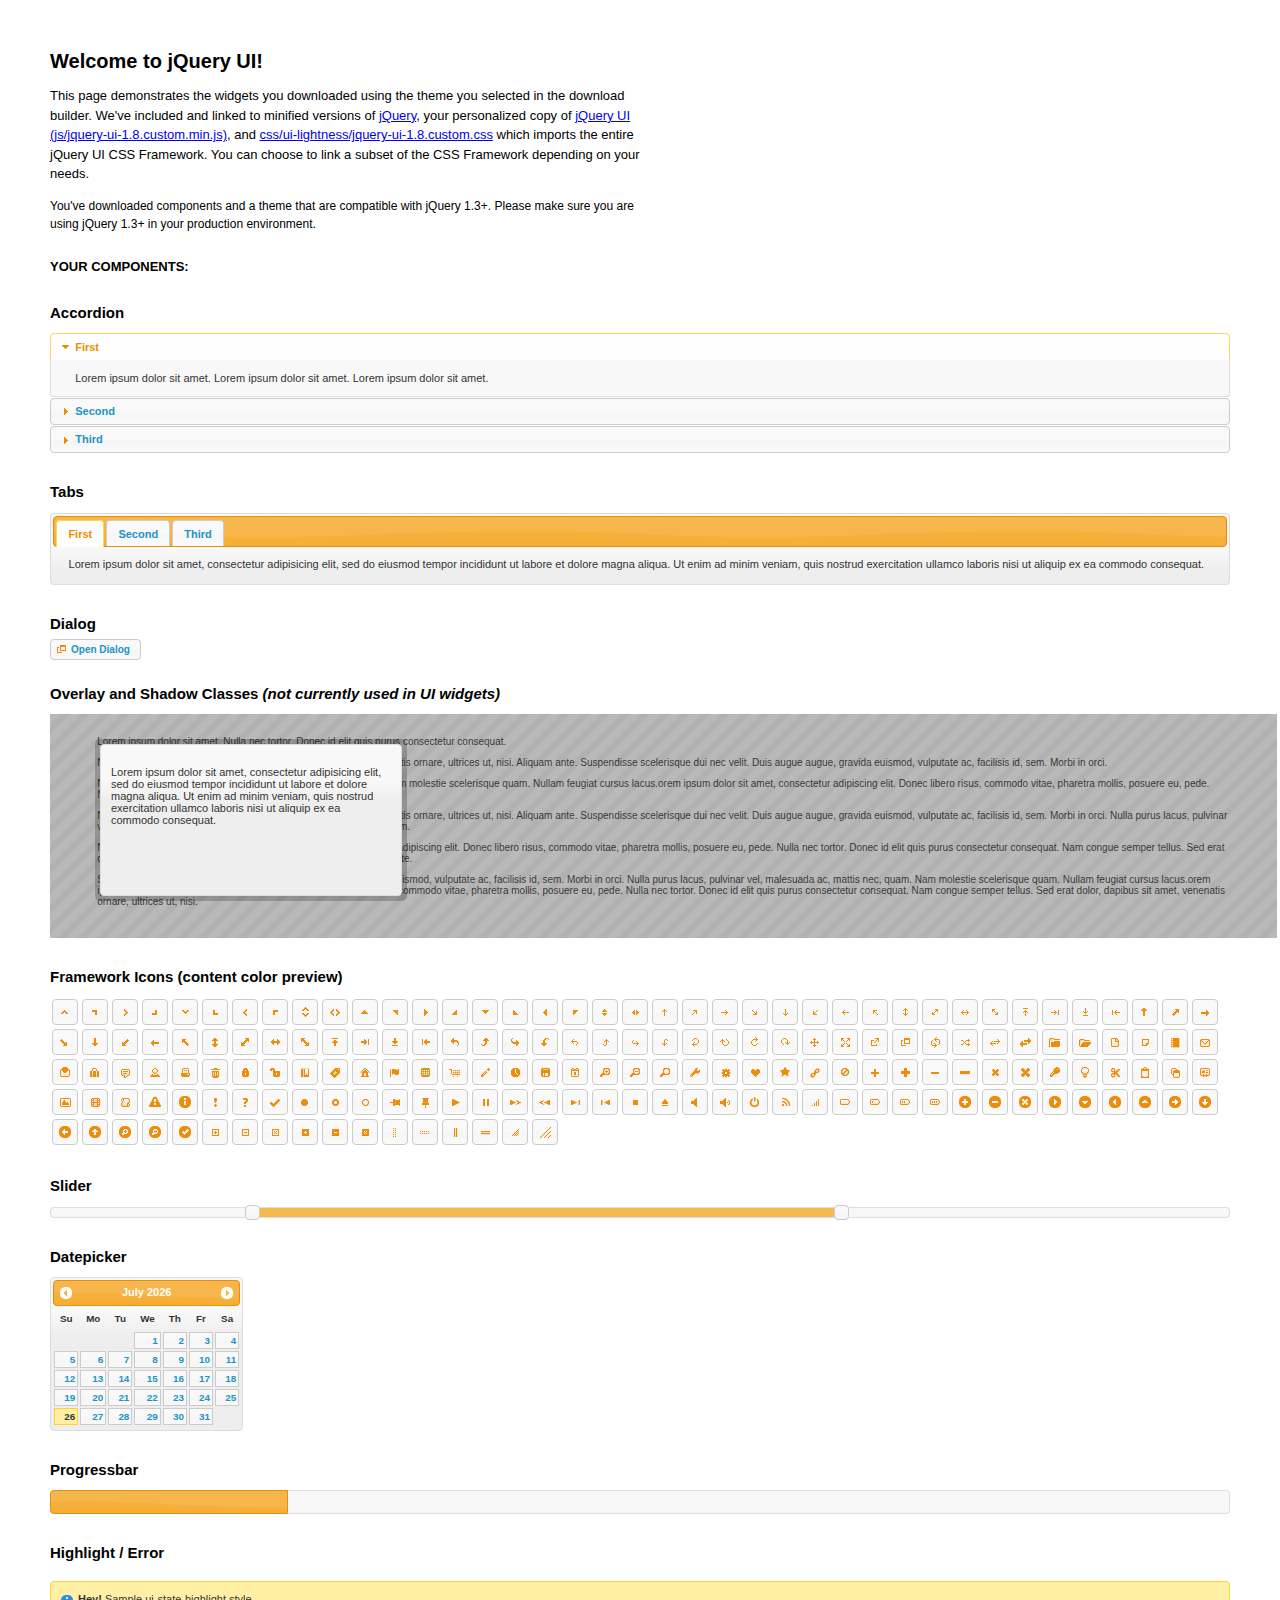
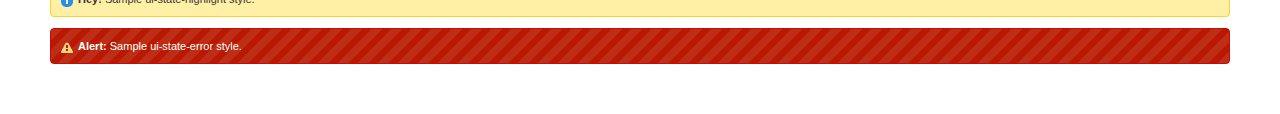
<file: files/jqueryUI/index.html>
<!DOCTYPE html>
<html>
	<head>
		<meta http-equiv="Content-Type" content="text/html; charset=iso-8859-1" />
		<title>jQuery UI Example Page</title>
		<link type="text/css" href="css/ui-lightness/jquery-ui-1.8.custom.css" rel="stylesheet" />	
		<script type="text/javascript" src="js/jquery-1.4.2.min.js"></script>
		<script type="text/javascript" src="js/jquery-ui-1.8.custom.min.js"></script>
		<script type="text/javascript">
			$(function(){

				// Accordion
				$("#accordion").accordion({ header: "h3" });
	
				// Tabs
				$('#tabs').tabs();
	

				// Dialog			
				$('#dialog').dialog({
					autoOpen: false,
					width: 600,
					buttons: {
						"Ok": function() { 
							$(this).dialog("close"); 
						}, 
						"Cancel": function() { 
							$(this).dialog("close"); 
						} 
					}
				});
				
				// Dialog Link
				$('#dialog_link').click(function(){
					$('#dialog').dialog('open');
					return false;
				});

				// Datepicker
				$('#datepicker').datepicker({
					inline: true
				});
				
				// Slider
				$('#slider').slider({
					range: true,
					values: [17, 67]
				});
				
				// Progressbar
				$("#progressbar").progressbar({
					value: 20 
				});
				
				//hover states on the static widgets
				$('#dialog_link, ul#icons li').hover(
					function() { $(this).addClass('ui-state-hover'); }, 
					function() { $(this).removeClass('ui-state-hover'); }
				);
				
			});
		</script>
		<style type="text/css">
			/*demo page css*/
			body{ font: 62.5% "Trebuchet MS", sans-serif; margin: 50px;}
			.demoHeaders { margin-top: 2em; }
			#dialog_link {padding: .4em 1em .4em 20px;text-decoration: none;position: relative;}
			#dialog_link span.ui-icon {margin: 0 5px 0 0;position: absolute;left: .2em;top: 50%;margin-top: -8px;}
			ul#icons {margin: 0; padding: 0;}
			ul#icons li {margin: 2px; position: relative; padding: 4px 0; cursor: pointer; float: left;  list-style: none;}
			ul#icons span.ui-icon {float: left; margin: 0 4px;}
		</style>	
	</head>
	<body>
	<h1>Welcome to jQuery UI!</h1>
	<p style="font-size: 1.3em; line-height: 1.5; margin: 1em 0; width: 50%;">This page demonstrates the widgets you downloaded using the theme you selected in the download builder. We've included and linked to minified versions of <a href="js/jquery-1.4.2.min.js">jQuery</a>, your personalized copy of <a href="js/jquery-ui-1.8.custom.min.js">jQuery UI (js/jquery-ui-1.8.custom.min.js)</a>, and <a href="css/ui-lightness/jquery-ui-1.8.custom.css">css/ui-lightness/jquery-ui-1.8.custom.css</a> which imports the entire jQuery UI CSS Framework. You can choose to link a subset of the CSS Framework depending on your needs. </p>
	<p style="font-size: 1.2em; line-height: 1.5; margin: 1em 0; width: 50%;">You've downloaded components and a theme that are compatible with jQuery 1.3+. Please make sure you are using jQuery 1.3+ in your production environment.</p>	

	<p style="font-weight: bold; margin: 2em 0 1em; font-size: 1.3em;">YOUR COMPONENTS:</p>
		
		<!-- Accordion -->
		<h2 class="demoHeaders">Accordion</h2>
		<div id="accordion">
			<div>
				<h3><a href="#">First</a></h3>
				<div>Lorem ipsum dolor sit amet. Lorem ipsum dolor sit amet. Lorem ipsum dolor sit amet.</div>
			</div>
			<div>
				<h3><a href="#">Second</a></h3>
				<div>Phasellus mattis tincidunt nibh.</div>
			</div>
			<div>
				<h3><a href="#">Third</a></h3>
				<div>Nam dui erat, auctor a, dignissim quis.</div>
			</div>
		</div>
	
		<!-- Tabs -->
		<h2 class="demoHeaders">Tabs</h2>
		<div id="tabs">
			<ul>
				<li><a href="#tabs-1">First</a></li>
				<li><a href="#tabs-2">Second</a></li>
				<li><a href="#tabs-3">Third</a></li>
			</ul>
			<div id="tabs-1">Lorem ipsum dolor sit amet, consectetur adipisicing elit, sed do eiusmod tempor incididunt ut labore et dolore magna aliqua. Ut enim ad minim veniam, quis nostrud exercitation ullamco laboris nisi ut aliquip ex ea commodo consequat.</div>
			<div id="tabs-2">Phasellus mattis tincidunt nibh. Cras orci urna, blandit id, pretium vel, aliquet ornare, felis. Maecenas scelerisque sem non nisl. Fusce sed lorem in enim dictum bibendum.</div>
			<div id="tabs-3">Nam dui erat, auctor a, dignissim quis, sollicitudin eu, felis. Pellentesque nisi urna, interdum eget, sagittis et, consequat vestibulum, lacus. Mauris porttitor ullamcorper augue.</div>
		</div>
	
		<!-- Dialog NOTE: Dialog is not generated by UI in this demo so it can be visually styled in themeroller-->
		<h2 class="demoHeaders">Dialog</h2>
		<p><a href="#" id="dialog_link" class="ui-state-default ui-corner-all"><span class="ui-icon ui-icon-newwin"></span>Open Dialog</a></p>
		
		
		<h2 class="demoHeaders">Overlay and Shadow Classes <em>(not currently used in UI widgets)</em></h2>
		<div style="position: relative; width: 96%; height: 200px; padding:1% 4%; overflow:hidden;" class="fakewindowcontain">
			<p>Lorem ipsum dolor sit amet,  Nulla nec tortor. Donec id elit quis purus consectetur consequat. </p><p>Nam congue semper tellus. Sed erat dolor, dapibus sit amet, venenatis ornare, ultrices ut, nisi. Aliquam ante. Suspendisse scelerisque dui nec velit. Duis augue augue, gravida euismod, vulputate ac, facilisis id, sem. Morbi in orci. </p><p>Nulla purus lacus, pulvinar vel, malesuada ac, mattis nec, quam. Nam molestie scelerisque quam. Nullam feugiat cursus lacus.orem ipsum dolor sit amet, consectetur adipiscing elit. Donec libero risus, commodo vitae, pharetra mollis, posuere eu, pede. Nulla nec tortor. Donec id elit quis purus consectetur consequat. </p><p>Nam congue semper tellus. Sed erat dolor, dapibus sit amet, venenatis ornare, ultrices ut, nisi. Aliquam ante. Suspendisse scelerisque dui nec velit. Duis augue augue, gravida euismod, vulputate ac, facilisis id, sem. Morbi in orci. Nulla purus lacus, pulvinar vel, malesuada ac, mattis nec, quam. Nam molestie scelerisque quam. </p><p>Nullam feugiat cursus lacus.orem ipsum dolor sit amet, consectetur adipiscing elit. Donec libero risus, commodo vitae, pharetra mollis, posuere eu, pede. Nulla nec tortor. Donec id elit quis purus consectetur consequat. Nam congue semper tellus. Sed erat dolor, dapibus sit amet, venenatis ornare, ultrices ut, nisi. Aliquam ante. </p><p>Suspendisse scelerisque dui nec velit. Duis augue augue, gravida euismod, vulputate ac, facilisis id, sem. Morbi in orci. Nulla purus lacus, pulvinar vel, malesuada ac, mattis nec, quam. Nam molestie scelerisque quam. Nullam feugiat cursus lacus.orem ipsum dolor sit amet, consectetur adipiscing elit. Donec libero risus, commodo vitae, pharetra mollis, posuere eu, pede. Nulla nec tortor. Donec id elit quis purus consectetur consequat. Nam congue semper tellus. Sed erat dolor, dapibus sit amet, venenatis ornare, ultrices ut, nisi. </p>
			
			<!-- ui-dialog -->
			<div class="ui-overlay"><div class="ui-widget-overlay"></div><div class="ui-widget-shadow ui-corner-all" style="width: 302px; height: 152px; position: absolute; left: 50px; top: 30px;"></div></div>
			<div style="position: absolute; width: 280px; height: 130px;left: 50px; top: 30px; padding: 10px;" class="ui-widget ui-widget-content ui-corner-all">
				<div class="ui-dialog-content ui-widget-content" style="background: none; border: 0;">
					<p>Lorem ipsum dolor sit amet, consectetur adipisicing elit, sed do eiusmod tempor incididunt ut labore et dolore magna aliqua. Ut enim ad minim veniam, quis nostrud exercitation ullamco laboris nisi ut aliquip ex ea commodo consequat.</p>
				</div>
			</div>
		
		</div>

		
		<!-- ui-dialog -->
		<div id="dialog" title="Dialog Title">
			<p>Lorem ipsum dolor sit amet, consectetur adipisicing elit, sed do eiusmod tempor incididunt ut labore et dolore magna aliqua. Ut enim ad minim veniam, quis nostrud exercitation ullamco laboris nisi ut aliquip ex ea commodo consequat.</p>
		</div>
			
				
				
		<h2 class="demoHeaders">Framework Icons (content color preview)</h2>
		<ul id="icons" class="ui-widget ui-helper-clearfix">
		
		<li class="ui-state-default ui-corner-all" title=".ui-icon-carat-1-n"><span class="ui-icon ui-icon-carat-1-n"></span></li>
		<li class="ui-state-default ui-corner-all" title=".ui-icon-carat-1-ne"><span class="ui-icon ui-icon-carat-1-ne"></span></li>
		<li class="ui-state-default ui-corner-all" title=".ui-icon-carat-1-e"><span class="ui-icon ui-icon-carat-1-e"></span></li>
		
		<li class="ui-state-default ui-corner-all" title=".ui-icon-carat-1-se"><span class="ui-icon ui-icon-carat-1-se"></span></li>
		<li class="ui-state-default ui-corner-all" title=".ui-icon-carat-1-s"><span class="ui-icon ui-icon-carat-1-s"></span></li>
		<li class="ui-state-default ui-corner-all" title=".ui-icon-carat-1-sw"><span class="ui-icon ui-icon-carat-1-sw"></span></li>
		<li class="ui-state-default ui-corner-all" title=".ui-icon-carat-1-w"><span class="ui-icon ui-icon-carat-1-w"></span></li>
		<li class="ui-state-default ui-corner-all" title=".ui-icon-carat-1-nw"><span class="ui-icon ui-icon-carat-1-nw"></span></li>
		<li class="ui-state-default ui-corner-all" title=".ui-icon-carat-2-n-s"><span class="ui-icon ui-icon-carat-2-n-s"></span></li>
		<li class="ui-state-default ui-corner-all" title=".ui-icon-carat-2-e-w"><span class="ui-icon ui-icon-carat-2-e-w"></span></li>
		<li class="ui-state-default ui-corner-all" title=".ui-icon-triangle-1-n"><span class="ui-icon ui-icon-triangle-1-n"></span></li>
		<li class="ui-state-default ui-corner-all" title=".ui-icon-triangle-1-ne"><span class="ui-icon ui-icon-triangle-1-ne"></span></li>
		
		<li class="ui-state-default ui-corner-all" title=".ui-icon-triangle-1-e"><span class="ui-icon ui-icon-triangle-1-e"></span></li>
		<li class="ui-state-default ui-corner-all" title=".ui-icon-triangle-1-se"><span class="ui-icon ui-icon-triangle-1-se"></span></li>
		<li class="ui-state-default ui-corner-all" title=".ui-icon-triangle-1-s"><span class="ui-icon ui-icon-triangle-1-s"></span></li>
		<li class="ui-state-default ui-corner-all" title=".ui-icon-triangle-1-sw"><span class="ui-icon ui-icon-triangle-1-sw"></span></li>
		<li class="ui-state-default ui-corner-all" title=".ui-icon-triangle-1-w"><span class="ui-icon ui-icon-triangle-1-w"></span></li>
		<li class="ui-state-default ui-corner-all" title=".ui-icon-triangle-1-nw"><span class="ui-icon ui-icon-triangle-1-nw"></span></li>
		<li class="ui-state-default ui-corner-all" title=".ui-icon-triangle-2-n-s"><span class="ui-icon ui-icon-triangle-2-n-s"></span></li>
		<li class="ui-state-default ui-corner-all" title=".ui-icon-triangle-2-e-w"><span class="ui-icon ui-icon-triangle-2-e-w"></span></li>
		<li class="ui-state-default ui-corner-all" title=".ui-icon-arrow-1-n"><span class="ui-icon ui-icon-arrow-1-n"></span></li>
		
		<li class="ui-state-default ui-corner-all" title=".ui-icon-arrow-1-ne"><span class="ui-icon ui-icon-arrow-1-ne"></span></li>
		<li class="ui-state-default ui-corner-all" title=".ui-icon-arrow-1-e"><span class="ui-icon ui-icon-arrow-1-e"></span></li>
		<li class="ui-state-default ui-corner-all" title=".ui-icon-arrow-1-se"><span class="ui-icon ui-icon-arrow-1-se"></span></li>
		<li class="ui-state-default ui-corner-all" title=".ui-icon-arrow-1-s"><span class="ui-icon ui-icon-arrow-1-s"></span></li>
		<li class="ui-state-default ui-corner-all" title=".ui-icon-arrow-1-sw"><span class="ui-icon ui-icon-arrow-1-sw"></span></li>
		<li class="ui-state-default ui-corner-all" title=".ui-icon-arrow-1-w"><span class="ui-icon ui-icon-arrow-1-w"></span></li>
		<li class="ui-state-default ui-corner-all" title=".ui-icon-arrow-1-nw"><span class="ui-icon ui-icon-arrow-1-nw"></span></li>
		<li class="ui-state-default ui-corner-all" title=".ui-icon-arrow-2-n-s"><span class="ui-icon ui-icon-arrow-2-n-s"></span></li>
		<li class="ui-state-default ui-corner-all" title=".ui-icon-arrow-2-ne-sw"><span class="ui-icon ui-icon-arrow-2-ne-sw"></span></li>
		
		<li class="ui-state-default ui-corner-all" title=".ui-icon-arrow-2-e-w"><span class="ui-icon ui-icon-arrow-2-e-w"></span></li>
		<li class="ui-state-default ui-corner-all" title=".ui-icon-arrow-2-se-nw"><span class="ui-icon ui-icon-arrow-2-se-nw"></span></li>
		<li class="ui-state-default ui-corner-all" title=".ui-icon-arrowstop-1-n"><span class="ui-icon ui-icon-arrowstop-1-n"></span></li>
		<li class="ui-state-default ui-corner-all" title=".ui-icon-arrowstop-1-e"><span class="ui-icon ui-icon-arrowstop-1-e"></span></li>
		<li class="ui-state-default ui-corner-all" title=".ui-icon-arrowstop-1-s"><span class="ui-icon ui-icon-arrowstop-1-s"></span></li>
		<li class="ui-state-default ui-corner-all" title=".ui-icon-arrowstop-1-w"><span class="ui-icon ui-icon-arrowstop-1-w"></span></li>
		<li class="ui-state-default ui-corner-all" title=".ui-icon-arrowthick-1-n"><span class="ui-icon ui-icon-arrowthick-1-n"></span></li>
		<li class="ui-state-default ui-corner-all" title=".ui-icon-arrowthick-1-ne"><span class="ui-icon ui-icon-arrowthick-1-ne"></span></li>
		<li class="ui-state-default ui-corner-all" title=".ui-icon-arrowthick-1-e"><span class="ui-icon ui-icon-arrowthick-1-e"></span></li>
		
		<li class="ui-state-default ui-corner-all" title=".ui-icon-arrowthick-1-se"><span class="ui-icon ui-icon-arrowthick-1-se"></span></li>
		<li class="ui-state-default ui-corner-all" title=".ui-icon-arrowthick-1-s"><span class="ui-icon ui-icon-arrowthick-1-s"></span></li>
		<li class="ui-state-default ui-corner-all" title=".ui-icon-arrowthick-1-sw"><span class="ui-icon ui-icon-arrowthick-1-sw"></span></li>
		<li class="ui-state-default ui-corner-all" title=".ui-icon-arrowthick-1-w"><span class="ui-icon ui-icon-arrowthick-1-w"></span></li>
		<li class="ui-state-default ui-corner-all" title=".ui-icon-arrowthick-1-nw"><span class="ui-icon ui-icon-arrowthick-1-nw"></span></li>
		<li class="ui-state-default ui-corner-all" title=".ui-icon-arrowthick-2-n-s"><span class="ui-icon ui-icon-arrowthick-2-n-s"></span></li>
		<li class="ui-state-default ui-corner-all" title=".ui-icon-arrowthick-2-ne-sw"><span class="ui-icon ui-icon-arrowthick-2-ne-sw"></span></li>
		<li class="ui-state-default ui-corner-all" title=".ui-icon-arrowthick-2-e-w"><span class="ui-icon ui-icon-arrowthick-2-e-w"></span></li>
		<li class="ui-state-default ui-corner-all" title=".ui-icon-arrowthick-2-se-nw"><span class="ui-icon ui-icon-arrowthick-2-se-nw"></span></li>
		
		<li class="ui-state-default ui-corner-all" title=".ui-icon-arrowthickstop-1-n"><span class="ui-icon ui-icon-arrowthickstop-1-n"></span></li>
		<li class="ui-state-default ui-corner-all" title=".ui-icon-arrowthickstop-1-e"><span class="ui-icon ui-icon-arrowthickstop-1-e"></span></li>
		<li class="ui-state-default ui-corner-all" title=".ui-icon-arrowthickstop-1-s"><span class="ui-icon ui-icon-arrowthickstop-1-s"></span></li>
		<li class="ui-state-default ui-corner-all" title=".ui-icon-arrowthickstop-1-w"><span class="ui-icon ui-icon-arrowthickstop-1-w"></span></li>
		<li class="ui-state-default ui-corner-all" title=".ui-icon-arrowreturnthick-1-w"><span class="ui-icon ui-icon-arrowreturnthick-1-w"></span></li>
		<li class="ui-state-default ui-corner-all" title=".ui-icon-arrowreturnthick-1-n"><span class="ui-icon ui-icon-arrowreturnthick-1-n"></span></li>
		<li class="ui-state-default ui-corner-all" title=".ui-icon-arrowreturnthick-1-e"><span class="ui-icon ui-icon-arrowreturnthick-1-e"></span></li>
		<li class="ui-state-default ui-corner-all" title=".ui-icon-arrowreturnthick-1-s"><span class="ui-icon ui-icon-arrowreturnthick-1-s"></span></li>
		<li class="ui-state-default ui-corner-all" title=".ui-icon-arrowreturn-1-w"><span class="ui-icon ui-icon-arrowreturn-1-w"></span></li>
		
		<li class="ui-state-default ui-corner-all" title=".ui-icon-arrowreturn-1-n"><span class="ui-icon ui-icon-arrowreturn-1-n"></span></li>
		<li class="ui-state-default ui-corner-all" title=".ui-icon-arrowreturn-1-e"><span class="ui-icon ui-icon-arrowreturn-1-e"></span></li>
		<li class="ui-state-default ui-corner-all" title=".ui-icon-arrowreturn-1-s"><span class="ui-icon ui-icon-arrowreturn-1-s"></span></li>
		<li class="ui-state-default ui-corner-all" title=".ui-icon-arrowrefresh-1-w"><span class="ui-icon ui-icon-arrowrefresh-1-w"></span></li>
		<li class="ui-state-default ui-corner-all" title=".ui-icon-arrowrefresh-1-n"><span class="ui-icon ui-icon-arrowrefresh-1-n"></span></li>
		<li class="ui-state-default ui-corner-all" title=".ui-icon-arrowrefresh-1-e"><span class="ui-icon ui-icon-arrowrefresh-1-e"></span></li>
		<li class="ui-state-default ui-corner-all" title=".ui-icon-arrowrefresh-1-s"><span class="ui-icon ui-icon-arrowrefresh-1-s"></span></li>
		<li class="ui-state-default ui-corner-all" title=".ui-icon-arrow-4"><span class="ui-icon ui-icon-arrow-4"></span></li>
		<li class="ui-state-default ui-corner-all" title=".ui-icon-arrow-4-diag"><span class="ui-icon ui-icon-arrow-4-diag"></span></li>
		
		<li class="ui-state-default ui-corner-all" title=".ui-icon-extlink"><span class="ui-icon ui-icon-extlink"></span></li>
		<li class="ui-state-default ui-corner-all" title=".ui-icon-newwin"><span class="ui-icon ui-icon-newwin"></span></li>
		<li class="ui-state-default ui-corner-all" title=".ui-icon-refresh"><span class="ui-icon ui-icon-refresh"></span></li>
		<li class="ui-state-default ui-corner-all" title=".ui-icon-shuffle"><span class="ui-icon ui-icon-shuffle"></span></li>
		<li class="ui-state-default ui-corner-all" title=".ui-icon-transfer-e-w"><span class="ui-icon ui-icon-transfer-e-w"></span></li>
		<li class="ui-state-default ui-corner-all" title=".ui-icon-transferthick-e-w"><span class="ui-icon ui-icon-transferthick-e-w"></span></li>
		<li class="ui-state-default ui-corner-all" title=".ui-icon-folder-collapsed"><span class="ui-icon ui-icon-folder-collapsed"></span></li>
		<li class="ui-state-default ui-corner-all" title=".ui-icon-folder-open"><span class="ui-icon ui-icon-folder-open"></span></li>
		<li class="ui-state-default ui-corner-all" title=".ui-icon-document"><span class="ui-icon ui-icon-document"></span></li>
		
		<li class="ui-state-default ui-corner-all" title=".ui-icon-document-b"><span class="ui-icon ui-icon-document-b"></span></li>
		<li class="ui-state-default ui-corner-all" title=".ui-icon-note"><span class="ui-icon ui-icon-note"></span></li>
		<li class="ui-state-default ui-corner-all" title=".ui-icon-mail-closed"><span class="ui-icon ui-icon-mail-closed"></span></li>
		<li class="ui-state-default ui-corner-all" title=".ui-icon-mail-open"><span class="ui-icon ui-icon-mail-open"></span></li>
		<li class="ui-state-default ui-corner-all" title=".ui-icon-suitcase"><span class="ui-icon ui-icon-suitcase"></span></li>
		<li class="ui-state-default ui-corner-all" title=".ui-icon-comment"><span class="ui-icon ui-icon-comment"></span></li>
		<li class="ui-state-default ui-corner-all" title=".ui-icon-person"><span class="ui-icon ui-icon-person"></span></li>
		<li class="ui-state-default ui-corner-all" title=".ui-icon-print"><span class="ui-icon ui-icon-print"></span></li>
		<li class="ui-state-default ui-corner-all" title=".ui-icon-trash"><span class="ui-icon ui-icon-trash"></span></li>
		
		<li class="ui-state-default ui-corner-all" title=".ui-icon-locked"><span class="ui-icon ui-icon-locked"></span></li>
		<li class="ui-state-default ui-corner-all" title=".ui-icon-unlocked"><span class="ui-icon ui-icon-unlocked"></span></li>
		<li class="ui-state-default ui-corner-all" title=".ui-icon-bookmark"><span class="ui-icon ui-icon-bookmark"></span></li>
		<li class="ui-state-default ui-corner-all" title=".ui-icon-tag"><span class="ui-icon ui-icon-tag"></span></li>
		<li class="ui-state-default ui-corner-all" title=".ui-icon-home"><span class="ui-icon ui-icon-home"></span></li>
		<li class="ui-state-default ui-corner-all" title=".ui-icon-flag"><span class="ui-icon ui-icon-flag"></span></li>
		<li class="ui-state-default ui-corner-all" title=".ui-icon-calculator"><span class="ui-icon ui-icon-calculator"></span></li>
		<li class="ui-state-default ui-corner-all" title=".ui-icon-cart"><span class="ui-icon ui-icon-cart"></span></li>
		<li class="ui-state-default ui-corner-all" title=".ui-icon-pencil"><span class="ui-icon ui-icon-pencil"></span></li>
		
		<li class="ui-state-default ui-corner-all" title=".ui-icon-clock"><span class="ui-icon ui-icon-clock"></span></li>
		<li class="ui-state-default ui-corner-all" title=".ui-icon-disk"><span class="ui-icon ui-icon-disk"></span></li>
		<li class="ui-state-default ui-corner-all" title=".ui-icon-calendar"><span class="ui-icon ui-icon-calendar"></span></li>
		<li class="ui-state-default ui-corner-all" title=".ui-icon-zoomin"><span class="ui-icon ui-icon-zoomin"></span></li>
		<li class="ui-state-default ui-corner-all" title=".ui-icon-zoomout"><span class="ui-icon ui-icon-zoomout"></span></li>
		<li class="ui-state-default ui-corner-all" title=".ui-icon-search"><span class="ui-icon ui-icon-search"></span></li>
		<li class="ui-state-default ui-corner-all" title=".ui-icon-wrench"><span class="ui-icon ui-icon-wrench"></span></li>
		<li class="ui-state-default ui-corner-all" title=".ui-icon-gear"><span class="ui-icon ui-icon-gear"></span></li>
		<li class="ui-state-default ui-corner-all" title=".ui-icon-heart"><span class="ui-icon ui-icon-heart"></span></li>
		
		<li class="ui-state-default ui-corner-all" title=".ui-icon-star"><span class="ui-icon ui-icon-star"></span></li>
		<li class="ui-state-default ui-corner-all" title=".ui-icon-link"><span class="ui-icon ui-icon-link"></span></li>
		<li class="ui-state-default ui-corner-all" title=".ui-icon-cancel"><span class="ui-icon ui-icon-cancel"></span></li>
		<li class="ui-state-default ui-corner-all" title=".ui-icon-plus"><span class="ui-icon ui-icon-plus"></span></li>
		<li class="ui-state-default ui-corner-all" title=".ui-icon-plusthick"><span class="ui-icon ui-icon-plusthick"></span></li>
		<li class="ui-state-default ui-corner-all" title=".ui-icon-minus"><span class="ui-icon ui-icon-minus"></span></li>
		<li class="ui-state-default ui-corner-all" title=".ui-icon-minusthick"><span class="ui-icon ui-icon-minusthick"></span></li>
		<li class="ui-state-default ui-corner-all" title=".ui-icon-close"><span class="ui-icon ui-icon-close"></span></li>
		<li class="ui-state-default ui-corner-all" title=".ui-icon-closethick"><span class="ui-icon ui-icon-closethick"></span></li>
		
		<li class="ui-state-default ui-corner-all" title=".ui-icon-key"><span class="ui-icon ui-icon-key"></span></li>
		<li class="ui-state-default ui-corner-all" title=".ui-icon-lightbulb"><span class="ui-icon ui-icon-lightbulb"></span></li>
		<li class="ui-state-default ui-corner-all" title=".ui-icon-scissors"><span class="ui-icon ui-icon-scissors"></span></li>
		<li class="ui-state-default ui-corner-all" title=".ui-icon-clipboard"><span class="ui-icon ui-icon-clipboard"></span></li>
		<li class="ui-state-default ui-corner-all" title=".ui-icon-copy"><span class="ui-icon ui-icon-copy"></span></li>
		<li class="ui-state-default ui-corner-all" title=".ui-icon-contact"><span class="ui-icon ui-icon-contact"></span></li>
		<li class="ui-state-default ui-corner-all" title=".ui-icon-image"><span class="ui-icon ui-icon-image"></span></li>
		<li class="ui-state-default ui-corner-all" title=".ui-icon-video"><span class="ui-icon ui-icon-video"></span></li>
		<li class="ui-state-default ui-corner-all" title=".ui-icon-script"><span class="ui-icon ui-icon-script"></span></li>
		<li class="ui-state-default ui-corner-all" title=".ui-icon-alert"><span class="ui-icon ui-icon-alert"></span></li>
		
		<li class="ui-state-default ui-corner-all" title=".ui-icon-info"><span class="ui-icon ui-icon-info"></span></li>
		<li class="ui-state-default ui-corner-all" title=".ui-icon-notice"><span class="ui-icon ui-icon-notice"></span></li>
		<li class="ui-state-default ui-corner-all" title=".ui-icon-help"><span class="ui-icon ui-icon-help"></span></li>
		<li class="ui-state-default ui-corner-all" title=".ui-icon-check"><span class="ui-icon ui-icon-check"></span></li>
		<li class="ui-state-default ui-corner-all" title=".ui-icon-bullet"><span class="ui-icon ui-icon-bullet"></span></li>
		<li class="ui-state-default ui-corner-all" title=".ui-icon-radio-off"><span class="ui-icon ui-icon-radio-off"></span></li>
		<li class="ui-state-default ui-corner-all" title=".ui-icon-radio-on"><span class="ui-icon ui-icon-radio-on"></span></li>
		<li class="ui-state-default ui-corner-all" title=".ui-icon-pin-w"><span class="ui-icon ui-icon-pin-w"></span></li>
		<li class="ui-state-default ui-corner-all" title=".ui-icon-pin-s"><span class="ui-icon ui-icon-pin-s"></span></li>
		<li class="ui-state-default ui-corner-all" title=".ui-icon-play"><span class="ui-icon ui-icon-play"></span></li>
		<li class="ui-state-default ui-corner-all" title=".ui-icon-pause"><span class="ui-icon ui-icon-pause"></span></li>
		
		<li class="ui-state-default ui-corner-all" title=".ui-icon-seek-next"><span class="ui-icon ui-icon-seek-next"></span></li>
		<li class="ui-state-default ui-corner-all" title=".ui-icon-seek-prev"><span class="ui-icon ui-icon-seek-prev"></span></li>
		<li class="ui-state-default ui-corner-all" title=".ui-icon-seek-end"><span class="ui-icon ui-icon-seek-end"></span></li>
		<li class="ui-state-default ui-corner-all" title=".ui-icon-seek-first"><span class="ui-icon ui-icon-seek-first"></span></li>
		<li class="ui-state-default ui-corner-all" title=".ui-icon-stop"><span class="ui-icon ui-icon-stop"></span></li>
		<li class="ui-state-default ui-corner-all" title=".ui-icon-eject"><span class="ui-icon ui-icon-eject"></span></li>
		<li class="ui-state-default ui-corner-all" title=".ui-icon-volume-off"><span class="ui-icon ui-icon-volume-off"></span></li>
		<li class="ui-state-default ui-corner-all" title=".ui-icon-volume-on"><span class="ui-icon ui-icon-volume-on"></span></li>
		<li class="ui-state-default ui-corner-all" title=".ui-icon-power"><span class="ui-icon ui-icon-power"></span></li>
		
		<li class="ui-state-default ui-corner-all" title=".ui-icon-signal-diag"><span class="ui-icon ui-icon-signal-diag"></span></li>
		<li class="ui-state-default ui-corner-all" title=".ui-icon-signal"><span class="ui-icon ui-icon-signal"></span></li>
		<li class="ui-state-default ui-corner-all" title=".ui-icon-battery-0"><span class="ui-icon ui-icon-battery-0"></span></li>
		<li class="ui-state-default ui-corner-all" title=".ui-icon-battery-1"><span class="ui-icon ui-icon-battery-1"></span></li>
		<li class="ui-state-default ui-corner-all" title=".ui-icon-battery-2"><span class="ui-icon ui-icon-battery-2"></span></li>
		<li class="ui-state-default ui-corner-all" title=".ui-icon-battery-3"><span class="ui-icon ui-icon-battery-3"></span></li>
		<li class="ui-state-default ui-corner-all" title=".ui-icon-circle-plus"><span class="ui-icon ui-icon-circle-plus"></span></li>
		<li class="ui-state-default ui-corner-all" title=".ui-icon-circle-minus"><span class="ui-icon ui-icon-circle-minus"></span></li>
		<li class="ui-state-default ui-corner-all" title=".ui-icon-circle-close"><span class="ui-icon ui-icon-circle-close"></span></li>
		
		<li class="ui-state-default ui-corner-all" title=".ui-icon-circle-triangle-e"><span class="ui-icon ui-icon-circle-triangle-e"></span></li>
		<li class="ui-state-default ui-corner-all" title=".ui-icon-circle-triangle-s"><span class="ui-icon ui-icon-circle-triangle-s"></span></li>
		<li class="ui-state-default ui-corner-all" title=".ui-icon-circle-triangle-w"><span class="ui-icon ui-icon-circle-triangle-w"></span></li>
		<li class="ui-state-default ui-corner-all" title=".ui-icon-circle-triangle-n"><span class="ui-icon ui-icon-circle-triangle-n"></span></li>
		<li class="ui-state-default ui-corner-all" title=".ui-icon-circle-arrow-e"><span class="ui-icon ui-icon-circle-arrow-e"></span></li>
		<li class="ui-state-default ui-corner-all" title=".ui-icon-circle-arrow-s"><span class="ui-icon ui-icon-circle-arrow-s"></span></li>
		<li class="ui-state-default ui-corner-all" title=".ui-icon-circle-arrow-w"><span class="ui-icon ui-icon-circle-arrow-w"></span></li>
		<li class="ui-state-default ui-corner-all" title=".ui-icon-circle-arrow-n"><span class="ui-icon ui-icon-circle-arrow-n"></span></li>
		<li class="ui-state-default ui-corner-all" title=".ui-icon-circle-zoomin"><span class="ui-icon ui-icon-circle-zoomin"></span></li>
		
		<li class="ui-state-default ui-corner-all" title=".ui-icon-circle-zoomout"><span class="ui-icon ui-icon-circle-zoomout"></span></li>
		<li class="ui-state-default ui-corner-all" title=".ui-icon-circle-check"><span class="ui-icon ui-icon-circle-check"></span></li>
		<li class="ui-state-default ui-corner-all" title=".ui-icon-circlesmall-plus"><span class="ui-icon ui-icon-circlesmall-plus"></span></li>
		<li class="ui-state-default ui-corner-all" title=".ui-icon-circlesmall-minus"><span class="ui-icon ui-icon-circlesmall-minus"></span></li>
		<li class="ui-state-default ui-corner-all" title=".ui-icon-circlesmall-close"><span class="ui-icon ui-icon-circlesmall-close"></span></li>
		<li class="ui-state-default ui-corner-all" title=".ui-icon-squaresmall-plus"><span class="ui-icon ui-icon-squaresmall-plus"></span></li>
		<li class="ui-state-default ui-corner-all" title=".ui-icon-squaresmall-minus"><span class="ui-icon ui-icon-squaresmall-minus"></span></li>
		<li class="ui-state-default ui-corner-all" title=".ui-icon-squaresmall-close"><span class="ui-icon ui-icon-squaresmall-close"></span></li>
		<li class="ui-state-default ui-corner-all" title=".ui-icon-grip-dotted-vertical"><span class="ui-icon ui-icon-grip-dotted-vertical"></span></li>
		
		<li class="ui-state-default ui-corner-all" title=".ui-icon-grip-dotted-horizontal"><span class="ui-icon ui-icon-grip-dotted-horizontal"></span></li>
		<li class="ui-state-default ui-corner-all" title=".ui-icon-grip-solid-vertical"><span class="ui-icon ui-icon-grip-solid-vertical"></span></li>
		<li class="ui-state-default ui-corner-all" title=".ui-icon-grip-solid-horizontal"><span class="ui-icon ui-icon-grip-solid-horizontal"></span></li>
		<li class="ui-state-default ui-corner-all" title=".ui-icon-gripsmall-diagonal-se"><span class="ui-icon ui-icon-gripsmall-diagonal-se"></span></li>
		<li class="ui-state-default ui-corner-all" title=".ui-icon-grip-diagonal-se"><span class="ui-icon ui-icon-grip-diagonal-se"></span></li>
		</ul>

	
		<!-- Slider -->
		<h2 class="demoHeaders">Slider</h2>
		<div id="slider"></div>
	
		<!-- Datepicker -->
		<h2 class="demoHeaders">Datepicker</h2>
		<div id="datepicker"></div>
	
		<!-- Progressbar -->
		<h2 class="demoHeaders">Progressbar</h2>	
		<div id="progressbar"></div>
			
		<!-- Highlight / Error -->
		<h2 class="demoHeaders">Highlight / Error</h2>
		<div class="ui-widget">
			<div class="ui-state-highlight ui-corner-all" style="margin-top: 20px; padding: 0 .7em;"> 
				<p><span class="ui-icon ui-icon-info" style="float: left; margin-right: .3em;"></span>
				<strong>Hey!</strong> Sample ui-state-highlight style.</p>
			</div>
		</div>
		<br/>
		<div class="ui-widget">
			<div class="ui-state-error ui-corner-all" style="padding: 0 .7em;"> 
				<p><span class="ui-icon ui-icon-alert" style="float: left; margin-right: .3em;"></span> 
				<strong>Alert:</strong> Sample ui-state-error style.</p>
			</div>
		</div>

	</body>
</html>
</file>
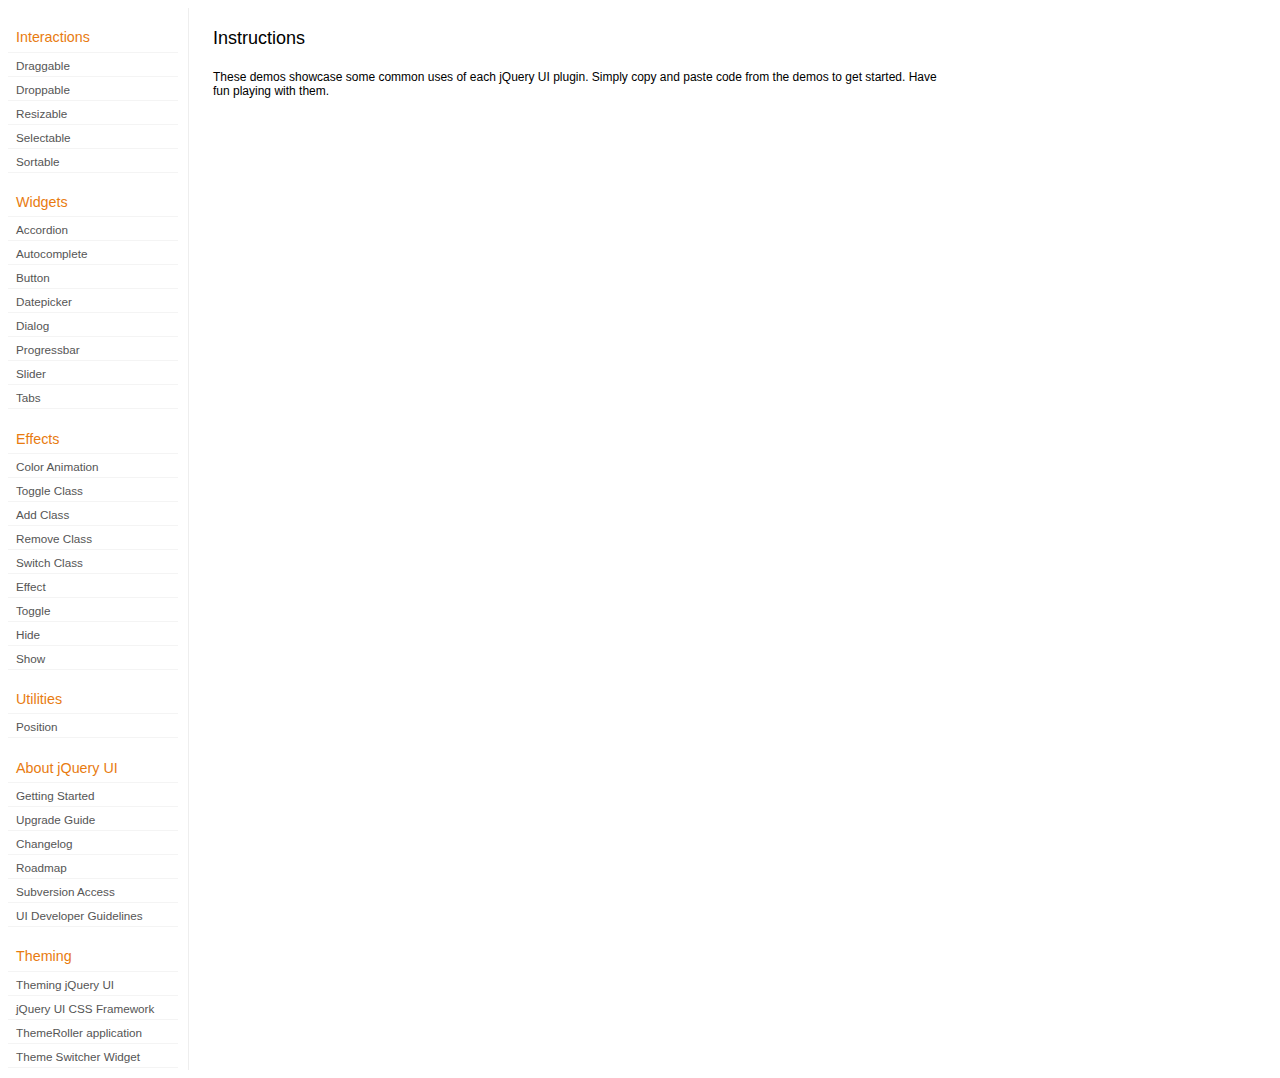
<file: files/jqueryUI/development-bundle/demos/index.html>
<!DOCTYPE html>
<html lang="en">
<head>
	<meta charset="UTF-8" />
	<meta http-equiv="Content-Type" content="text/html; charset=utf-8" />
	<title>jQuery UI Demos</title>
	<link type="text/css" href="../themes/base/jquery.ui.all.css" rel="stylesheet" />
	<link type="text/css" href="demos.css" rel="stylesheet" />
	<script type="text/javascript" src="../jquery-1.4.2.js"></script>
	<script type="text/javascript" src="../external/jquery.bgiframe-2.1.1.js"></script>
	<script type="text/javascript" src="../ui/jquery.ui.core.js"></script>
	<script type="text/javascript" src="../ui/jquery.ui.widget.js"></script>
	<script type="text/javascript" src="../ui/jquery.ui.mouse.js"></script>
	<script type="text/javascript" src="../ui/jquery.ui.accordion.js"></script>
	<script type="text/javascript" src="../ui/jquery.ui.autocomplete.js"></script>
	<script type="text/javascript" src="../ui/jquery.ui.button.js"></script>
	<script type="text/javascript" src="../ui/jquery.ui.datepicker.js"></script>
	<script type="text/javascript" src="../ui/jquery.ui.dialog.js"></script>
	<script type="text/javascript" src="../ui/jquery.ui.draggable.js"></script>
	<script type="text/javascript" src="../ui/jquery.ui.droppable.js"></script>
	<script type="text/javascript" src="../ui/jquery.ui.position.js"></script>
	<script type="text/javascript" src="../ui/jquery.ui.progressbar.js"></script>
	<script type="text/javascript" src="../ui/jquery.ui.resizable.js"></script>
	<script type="text/javascript" src="../ui/jquery.ui.selectable.js"></script>
	<script type="text/javascript" src="../ui/jquery.ui.slider.js"></script>
	<script type="text/javascript" src="../ui/jquery.ui.sortable.js"></script>
	<script type="text/javascript" src="../ui/jquery.ui.tabs.js"></script>
	<script type="text/javascript" src="../ui/jquery.effects.core.js"></script>
	<script type="text/javascript" src="../ui/jquery.effects.blind.js"></script>
	<script type="text/javascript" src="../ui/jquery.effects.bounce.js"></script>
	<script type="text/javascript" src="../ui/jquery.effects.clip.js"></script>
	<script type="text/javascript" src="../ui/jquery.effects.drop.js"></script>
	<script type="text/javascript" src="../ui/jquery.effects.explode.js"></script>
	<script type="text/javascript" src="../ui/jquery.effects.fold.js"></script>
	<script type="text/javascript" src="../ui/jquery.effects.highlight.js"></script>
	<script type="text/javascript" src="../ui/jquery.effects.pulsate.js"></script>
	<script type="text/javascript" src="../ui/jquery.effects.scale.js"></script>
	<script type="text/javascript" src="../ui/jquery.effects.shake.js"></script>
	<script type="text/javascript" src="../ui/jquery.effects.slide.js"></script>
	<script type="text/javascript" src="../ui/jquery.effects.transfer.js"></script>
	<script type="text/javascript" src="../ui/i18n/jquery.ui.datepicker-af.js"></script>
	<script type="text/javascript" src="../ui/i18n/jquery.ui.datepicker-ar.js"></script>
	<script type="text/javascript" src="../ui/i18n/jquery.ui.datepicker-az.js"></script>
	<script type="text/javascript" src="../ui/i18n/jquery.ui.datepicker-bs.js"></script>
	<script type="text/javascript" src="../ui/i18n/jquery.ui.datepicker-bg.js"></script>
	<script type="text/javascript" src="../ui/i18n/jquery.ui.datepicker-ca.js"></script>
	<script type="text/javascript" src="../ui/i18n/jquery.ui.datepicker-cs.js"></script>
	<script type="text/javascript" src="../ui/i18n/jquery.ui.datepicker-da.js"></script>
	<script type="text/javascript" src="../ui/i18n/jquery.ui.datepicker-de.js"></script>
	<script type="text/javascript" src="../ui/i18n/jquery.ui.datepicker-el.js"></script>
	<script type="text/javascript" src="../ui/i18n/jquery.ui.datepicker-en-GB.js"></script>
	<script type="text/javascript" src="../ui/i18n/jquery.ui.datepicker-eo.js"></script>
	<script type="text/javascript" src="../ui/i18n/jquery.ui.datepicker-es.js"></script>
	<script type="text/javascript" src="../ui/i18n/jquery.ui.datepicker-et.js"></script>
	<script type="text/javascript" src="../ui/i18n/jquery.ui.datepicker-eu.js"></script>
	<script type="text/javascript" src="../ui/i18n/jquery.ui.datepicker-fa.js"></script>
	<script type="text/javascript" src="../ui/i18n/jquery.ui.datepicker-fi.js"></script>
	<script type="text/javascript" src="../ui/i18n/jquery.ui.datepicker-fo.js"></script>
	<script type="text/javascript" src="../ui/i18n/jquery.ui.datepicker-fr.js"></script>
	<script type="text/javascript" src="../ui/i18n/jquery.ui.datepicker-fr-CH.js"></script>
	<script type="text/javascript" src="../ui/i18n/jquery.ui.datepicker-he.js"></script>
	<script type="text/javascript" src="../ui/i18n/jquery.ui.datepicker-hr.js"></script>
	<script type="text/javascript" src="../ui/i18n/jquery.ui.datepicker-hu.js"></script>
	<script type="text/javascript" src="../ui/i18n/jquery.ui.datepicker-hy.js"></script>
	<script type="text/javascript" src="../ui/i18n/jquery.ui.datepicker-id.js"></script>
	<script type="text/javascript" src="../ui/i18n/jquery.ui.datepicker-is.js"></script>
	<script type="text/javascript" src="../ui/i18n/jquery.ui.datepicker-it.js"></script>
	<script type="text/javascript" src="../ui/i18n/jquery.ui.datepicker-ja.js"></script>
	<script type="text/javascript" src="../ui/i18n/jquery.ui.datepicker-ko.js"></script>
	<script type="text/javascript" src="../ui/i18n/jquery.ui.datepicker-lt.js"></script>
	<script type="text/javascript" src="../ui/i18n/jquery.ui.datepicker-lv.js"></script>
	<script type="text/javascript" src="../ui/i18n/jquery.ui.datepicker-ms.js"></script>
	<script type="text/javascript" src="../ui/i18n/jquery.ui.datepicker-nl.js"></script>
	<script type="text/javascript" src="../ui/i18n/jquery.ui.datepicker-no.js"></script>
	<script type="text/javascript" src="../ui/i18n/jquery.ui.datepicker-pl.js"></script>
	<script type="text/javascript" src="../ui/i18n/jquery.ui.datepicker-pt-BR.js"></script>
	<script type="text/javascript" src="../ui/i18n/jquery.ui.datepicker-ro.js"></script>
	<script type="text/javascript" src="../ui/i18n/jquery.ui.datepicker-ru.js"></script>
	<script type="text/javascript" src="../ui/i18n/jquery.ui.datepicker-sk.js"></script>
	<script type="text/javascript" src="../ui/i18n/jquery.ui.datepicker-sl.js"></script>
	<script type="text/javascript" src="../ui/i18n/jquery.ui.datepicker-sq.js"></script>
	<script type="text/javascript" src="../ui/i18n/jquery.ui.datepicker-sr.js"></script>
	<script type="text/javascript" src="../ui/i18n/jquery.ui.datepicker-sr-SR.js"></script>
	<script type="text/javascript" src="../ui/i18n/jquery.ui.datepicker-sv.js"></script>
	<script type="text/javascript" src="../ui/i18n/jquery.ui.datepicker-ta.js"></script>
	<script type="text/javascript" src="../ui/i18n/jquery.ui.datepicker-th.js"></script>
	<script type="text/javascript" src="../ui/i18n/jquery.ui.datepicker-tr.js"></script>
	<script type="text/javascript" src="../ui/i18n/jquery.ui.datepicker-uk.js"></script>
	<script type="text/javascript" src="../ui/i18n/jquery.ui.datepicker-vi.js"></script>
	<script type="text/javascript" src="../ui/i18n/jquery.ui.datepicker-zh-CN.js"></script>
	<script type="text/javascript" src="../ui/i18n/jquery.ui.datepicker-zh-HK.js"></script>
	<script type="text/javascript" src="../ui/i18n/jquery.ui.datepicker-zh-TW.js"></script>
	<script type="text/javascript">
	jQuery(function($) {
		
		$('.left-nav a').click(function(ev) {
			window.location.hash = this.href.replace(/.+\/([^\/]+)\/index\.html/,'$1') + '|default';
			loadPage(this.href);
			$('.left-nav a.selected').removeClass('selected');
			$(this).addClass('selected');
			ev.preventDefault();
		});
		
		if (window.location.hash) {
			if (window.location.hash.indexOf('|') === -1) {
				window.location.hash += '|default';	
			}			
			var path = window.location.href.replace(/(index\.html)?#/,'');
			path = path.replace('\|','/') + '.html';
			loadPage(path);
		}		

		function loadPage(path) {			
			var section = path.replace(/\/[^\/]+\.html/,'');
			var header = section.replace(/.+\/([^\/]+)/,'$1').replace(/_/, ' ');
			
			$('td.normal div.normal')
				.empty()
				.append('<h4 class="demo-subheader">Functional demo:</h4>')
				.append('<h3 class="demo-header">'+ header +'</h3>')
				.append('<div id="demo-config"></div>')
				.find('#demo-config')
					.append('<div id="demo-frame"></div><div id="demo-config-menu"></div><div id="demo-link"><a class="demoWindowLink" href="#"><span class="ui-icon ui-icon-newwin"></span>Open demo in a new window</a></div>')
					.find('#demo-config-menu')
						.load(section + '/index.html .demos-nav', function() {
							$('#demo-config-menu a').each(function() {
								this.setAttribute('href', section + '/' + this.getAttribute('href').replace(/.+\/([^\/]+)/,'$1'));
								$(this).attr('target', 'demo-frame');
								$(this).click(function() {

									resetDemos();
									
									$(this).parents('ul').find('li').removeClass('demo-config-on');
									$(this).parent().addClass('demo-config-on');
									$('#demo-notes').fadeOut();

									//Set the hash to the actual page without ".html"
									window.location.hash = header + '|' + this.getAttribute('href').match((/\/([^\/\\]+)\.html/))[1];

									loadDemo(this.getAttribute('href'));

									return false;
								});
							});

							if (window.location.hash) {
								var demo = window.location.hash.split('|')[1];
								$('#demo-config-menu a').each(function(){
									if (this.href.indexOf(demo + '.html') !== -1) {
										$(this).parents('ul').find('li').removeClass('demo-config-on');
										$(this).parent().addClass('demo-config-on');									
										loadDemo(this.href);										
									}
								});
							}

							updateDemoNotes();
						})
					.end()
					.find('#demo-link a')
						.bind('click', function(ev){
							window.open(this.href);
							ev.preventDefault();
						})
					.end()
				.end()
			;
			
			resetDemos();
		}
				
		function loadDemo(path) {
			var directory = path.match(/([^\/]+)\/[^\/\.]+\.html$/)[1];
			$.get(path, function(data) {
				var source = data;
				data = data.replace(/<script.*>.*<\/script>/ig,""); // Remove script tags
				data = data.replace(/<\/?link.*>/ig,""); //Remove link tags
				data = data.replace(/<\/?html.*>/ig,""); //Remove html tag
				data = data.replace(/<\/?body.*>/ig,""); //Remove body tag
				data = data.replace(/<\/?head.*>/ig,""); //Remove head tag
				data = data.replace(/<\/?!doctype.*>/ig,""); //Remove doctype
				data = data.replace(/<title.*>.*<\/title>/ig,""); // Remove title tags
				data = data.replace(/((href|src)=["'])(?!(http|#))/ig, "$1" + directory + "/");

				$('#demo-style').remove();
				$('#demo-frame').empty().html(data);
				$('#demo-frame style').clone().appendTo('head').attr('id','demo-style');
				$('#demo-link a').attr('href', path);
				updateDemoNotes();
				updateDemoSource(source);
				
				if (/default.html$/.test(path)) {
					$.get("documentation/docs-" + path.match(/demos\/(.+)\//)[1] + ".html", function(html) {
						$("#demo-source").after(html);
						$("#widget-docs").tabs();
						$(".param-header").click(function() {
							$(this).parent().toggleClass("param-open").end().next().toggle();
						});
						$(".docs-list-header").each(function() {
							var header = $(this);
							var details = header.next().find(".param-details").hide();
							$("a:first", header).click(function() {
								details.show().parent().addClass("param-open");
								return false;
							});
							$("a:last", header).click(function() {
								details.hide().parent().removeClass("param-open");
								return false;
							});
						});
					});
				}
			});
		}

		function updateDemoNotes() {
			var notes = $('#demo-frame .demo-description');
			if ($('#demo-notes').length == 0) {
				$('<div id="demo-notes"></div>').insertAfter('#demo-config');
			}
			$('#demo-notes').hide().empty().html(notes.html());
			$('#demo-notes').show();
			notes.hide();
		}
		
		function updateDemoSource(source) {
			if ($('#demo-source').length == 0) {
				$('<div id="demo-source"><a href="#" class="source-closed">View Source</a><div><pre><code></code></pre></div></div>').insertAfter('#demo-notes');
				$('#demo-source').find(">a").click(function() {
					$(this).toggleClass("source-closed").toggleClass("source-open").next().toggle();
					return false;
				}).end().find(">div").hide();
			}
			var cleanedSource = source
				.replace('themes/base/jquery.ui.all.css', 'theme/jquery.ui.all.css')
				.replace(/\s*\x3Clink.*demos\x2Ecss.*\x3E\s*/, '\r\n\t')
				.replace(/\x2E\x2E\x2F\x2E\x2E\x2F/g, '');

			$('#demo-source code').empty().text(cleanedSource);
		}
		
		function resetDemos() {
			$.datepicker.setDefaults($.extend({showMonthAfterYear: false}, $.datepicker.regional['']));
			$(".ui-dialog-content").remove();			
		}
				
	});
	</script>
</head>
<body>

<table class="layout-grid" cellspacing="0" cellpadding="0">
	<tr>
		<td class="left-nav">
			<dl class="demos-nav">
				<dt>Interactions</dt>
					<dd><a href="draggable/index.html">Draggable</a></dd>
					<dd><a href="droppable/index.html">Droppable</a></dd>
					<dd><a href="resizable/index.html">Resizable</a></dd>
					<dd><a href="selectable/index.html">Selectable</a></dd>
					<dd><a href="sortable/index.html">Sortable</a></dd>
				<dt>Widgets</dt>
					<dd><a href="accordion/index.html">Accordion</a></dd>
					<dd><a href="autocomplete/index.html">Autocomplete</a></dd>
					<dd><a href="button/index.html">Button</a></dd>
					<dd><a href="datepicker/index.html">Datepicker</a></dd>
					<dd><a href="dialog/index.html">Dialog</a></dd>
					<dd><a href="progressbar/index.html">Progressbar</a></dd>
					<dd><a href="slider/index.html">Slider</a></dd>
					<dd><a href="tabs/index.html">Tabs</a></dd>
				<dt>Effects</dt>
					<dd><a href="animate/index.html">Color Animation</a></dd>
					<dd><a href="toggleClass/index.html">Toggle Class</a></dd>
					<dd><a href="addClass/index.html">Add Class</a></dd>
					<dd><a href="removeClass/index.html">Remove Class</a></dd>
					<dd><a href="switchClass/index.html">Switch Class</a></dd>
					<dd><a href="effect/index.html">Effect</a></dd>
					<dd><a href="toggle/index.html">Toggle</a></dd>
					<dd><a href="hide/index.html">Hide</a></dd>
					<dd><a href="show/index.html">Show</a></dd>
				<dt>Utilities</dt>
                    <dd><a href="position/index.html">Position</a></dd>
				<dt>About jQuery UI</dt>
					<dd><a href="http://jqueryui.com/docs/Getting_Started">Getting Started</a></dd>
					<dd><a href="http://jqueryui.com/docs/Upgrade_Guide">Upgrade Guide</a></dd>					
					<dd><a href="http://jqueryui.com/docs/Changelog">Changelog</a></dd>
					<dd><a href="http://jqueryui.com/docs/Roadmap">Roadmap</a></dd>
					<dd><a href="http://jqueryui.com/docs/Subversion">Subversion Access</a></dd>
					<dd><a href="http://jqueryui.com/docs/Developer_Guide">UI Developer Guidelines</a></dd>
				<dt>Theming</dt>
					<dd><a href="http://jqueryui.com/docs/Theming">Theming jQuery UI</a></dd>
					<dd><a href="http://jqueryui.com/docs/Theming/API">jQuery UI CSS Framework</a></dd>
					<dd><a href="http://jqueryui.com/docs/Theming/Themeroller">ThemeRoller application</a></dd>
					<dd><a href="http://jqueryui.com/docs/Theming/ThemeSwitcher">Theme Switcher Widget</a></dd>

			</dl>
		</td>
		<td class="normal">

			<div class="normal">

					<h3>Instructions</h3>
					<p>
						These demos showcase some common uses of each jQuery UI plugin. Simply copy and paste code from the demos to get started. Have fun playing with them.
					</p>
				
			</div>

		</td>
	</tr>
</table>
</body>
</html>
</file>
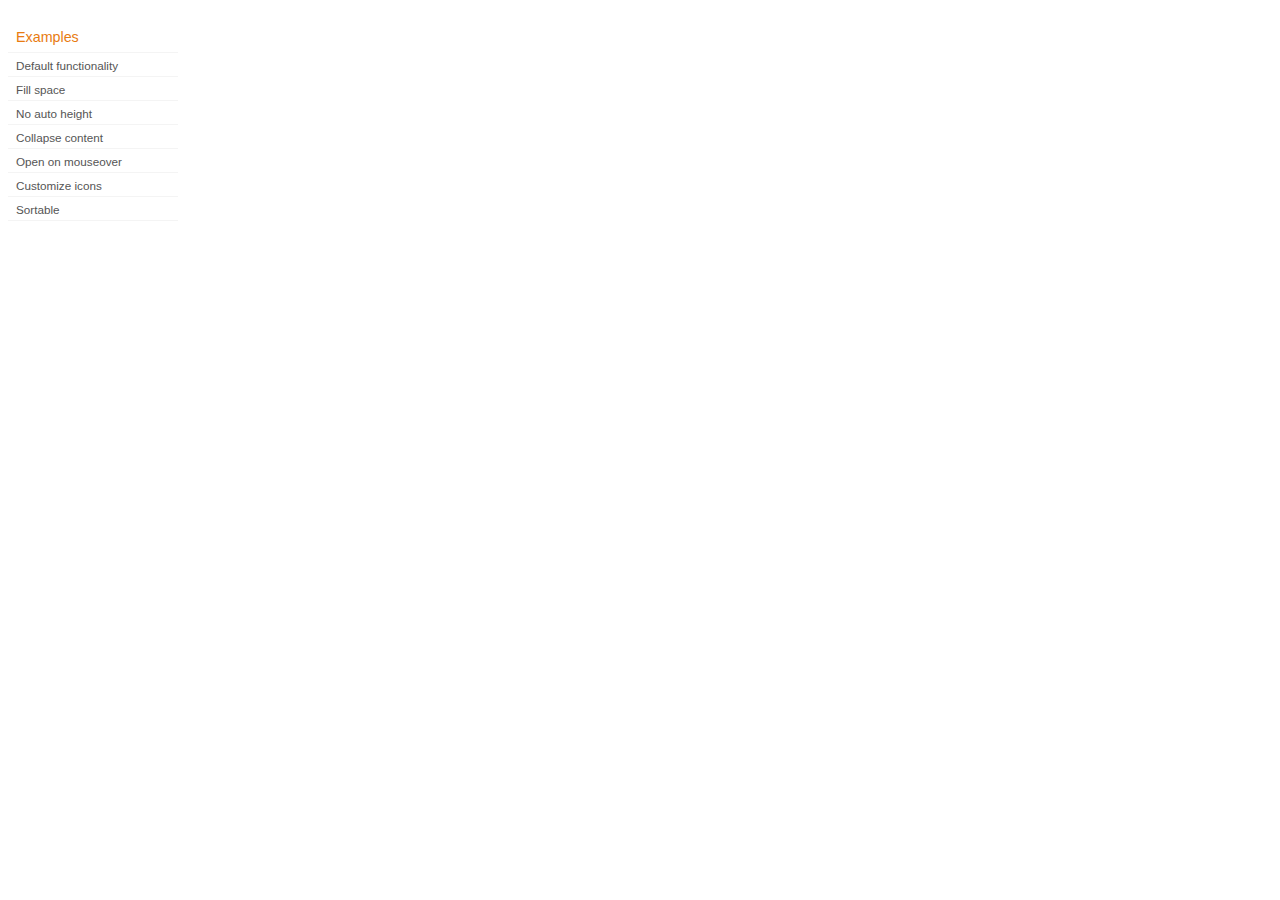
<file: files/jqueryUI/development-bundle/demos/accordion/index.html>
<!DOCTYPE html>
<html lang="en">
<head>
	<meta charset="UTF-8" />
	<title>jQuery UI Accordion Demos</title>
	<link type="text/css" href="../demos.css" rel="stylesheet" />
</head>
<body>
	<div class="demos-nav">
		<h4>Examples</h4>
		<ul>
			<li class="demo-config-on"><a href="default.html">Default functionality</a></li>
			<li><a href="fillspace.html">Fill space</a></li>
			<li><a href="no-auto-height.html">No auto height</a></li>
			<li><a href="collapsible.html">Collapse content</a></li>
			<li><a href="mouseover.html">Open on mouseover</a></li>
			<li><a href="custom-icons.html">Customize icons</a></li>
			<li><a href="sortable.html">Sortable</a></li>
		</ul>
	</div>
</body>
</html>
</file>
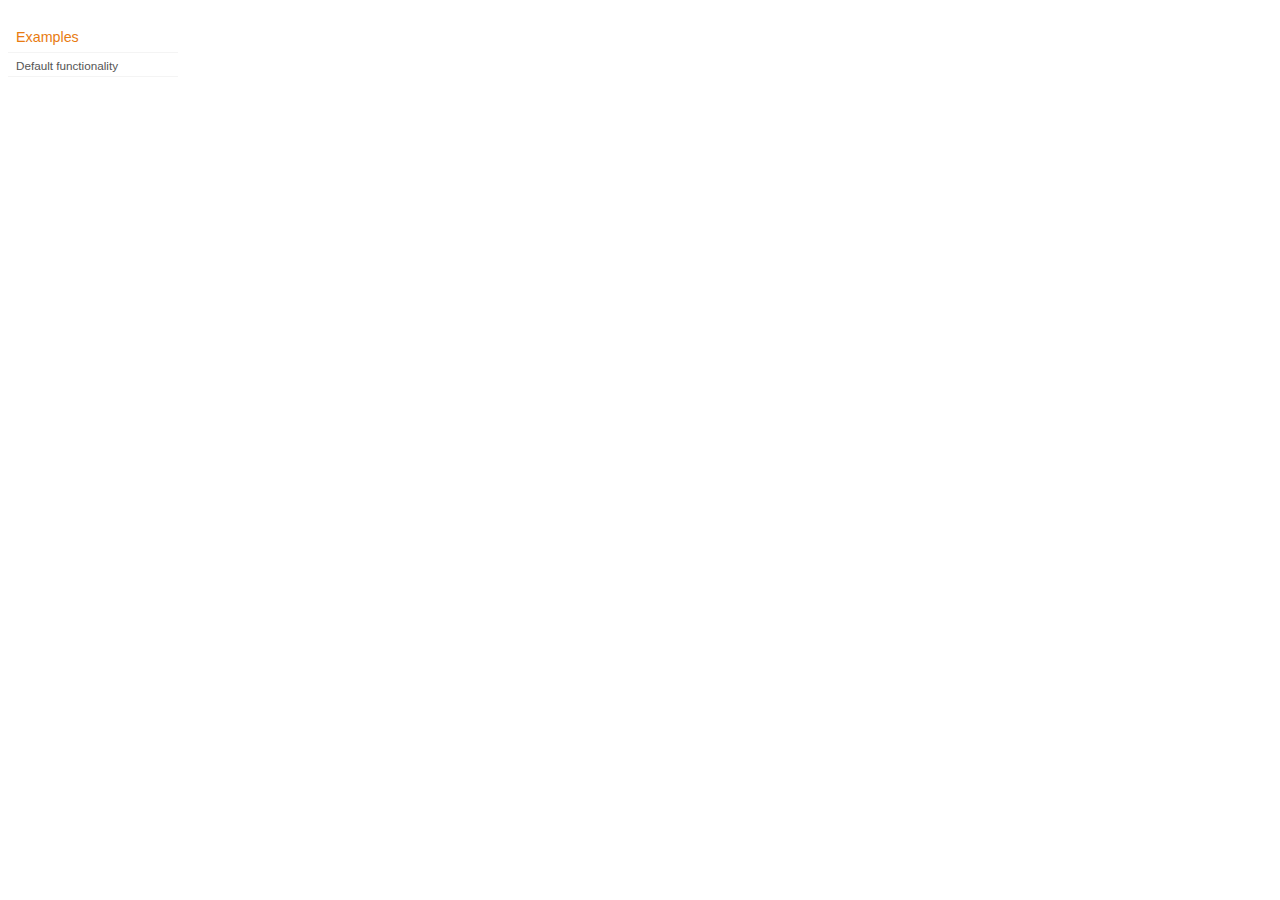
<file: files/jqueryUI/development-bundle/demos/addClass/index.html>
<!DOCTYPE html>
<html lang="en">
<head>
	<meta charset="UTF-8" />
	<title>jQuery UI Effects Demos</title>
	<link type="text/css" href="../demos.css" rel="stylesheet" />
</head>
<body>

<div class="demos-nav">
	<h4>Examples</h4>
	<ul>
		<li class="demo-config-on"><a href="default.html">Default functionality</a></li>
	</ul>
</div>

</body>
</html>
</file>
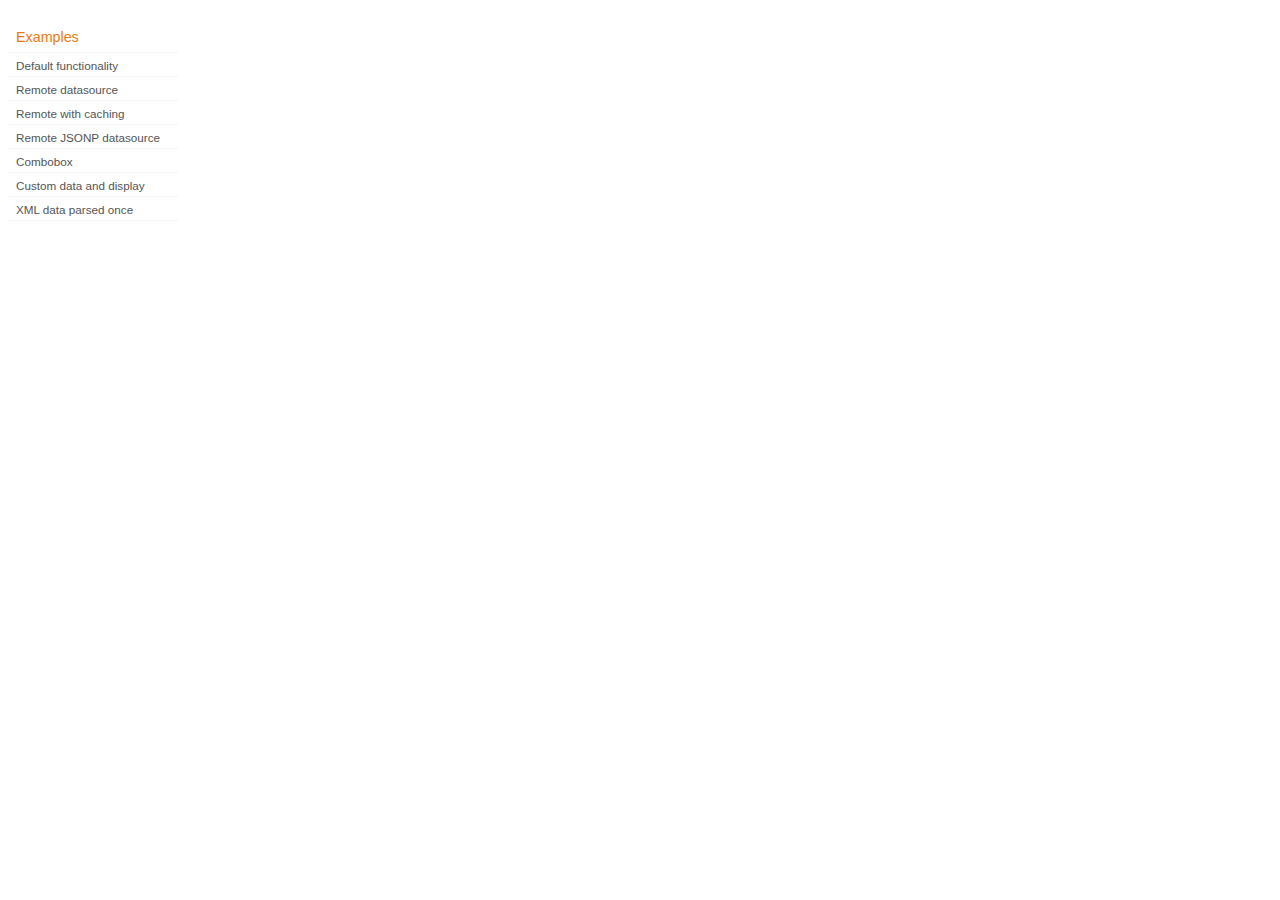
<file: files/jqueryUI/development-bundle/demos/autocomplete/index.html>
<!DOCTYPE html>
<html lang="en">
<head>
	<meta charset="UTF-8" />
	<title>jQuery UI Autocomplete Demos</title>
	<link type="text/css" href="../demos.css" rel="stylesheet" />
</head>
<body>
	<div class="demos-nav">
		<h4>Examples</h4>
		<ul>
			<li class="demo-config-on"><a href="default.html">Default functionality</a></li>
			<li><a href="remote.html">Remote datasource</a></li>
			<li><a href="remote-with-cache.html">Remote with caching</a></li>
			<li><a href="remote-jsonp.html">Remote JSONP datasource</a></li>
			<li><a href="combobox.html">Combobox</a></li>
			<li><a href="custom-data.html">Custom data and display</a></li>
			<li><a href="xml.html">XML data parsed once</a></li>
		</ul>
	</div>
</body>
</html>
</file>
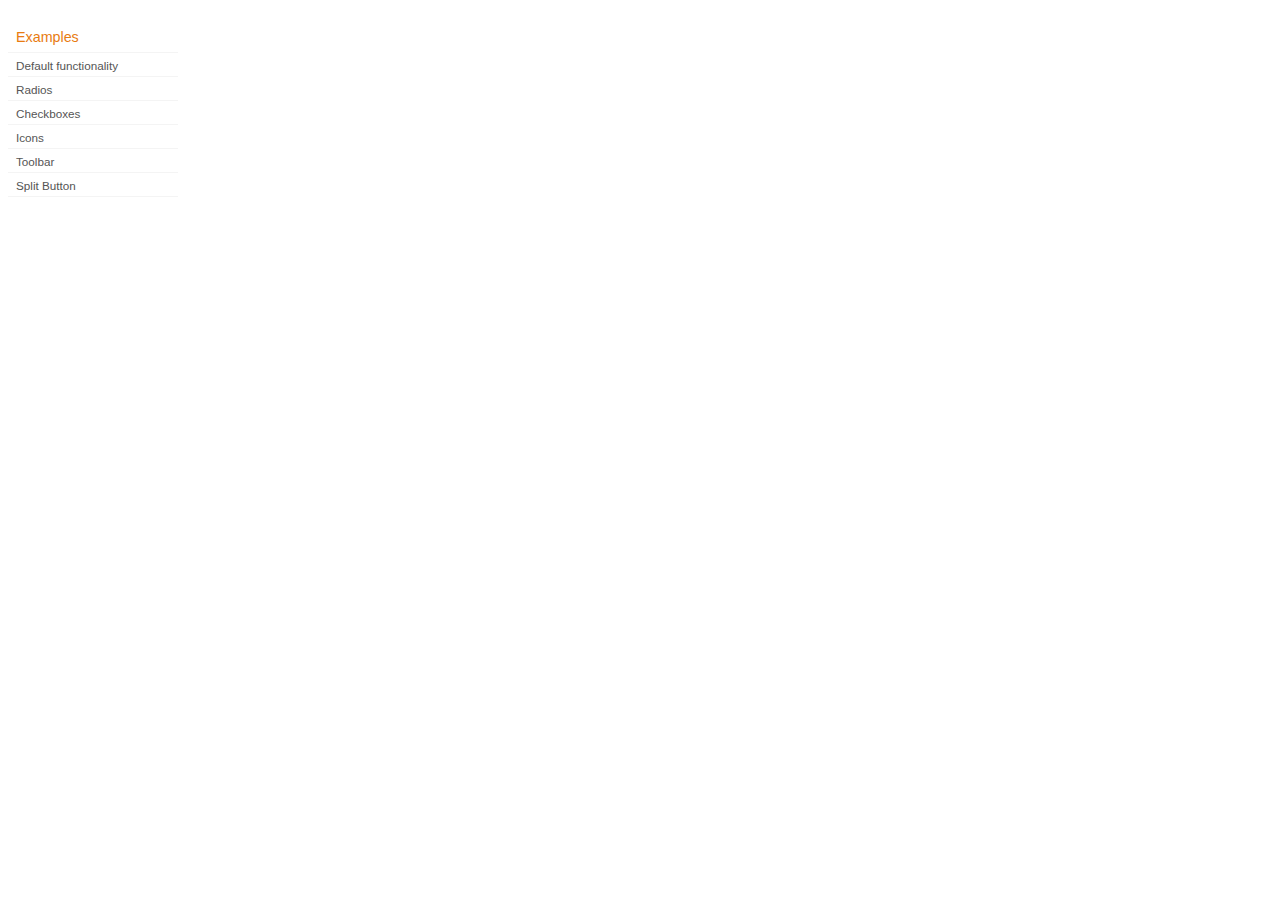
<file: files/jqueryUI/development-bundle/demos/button/index.html>
<!DOCTYPE html>
<html lang="en">
<head>
	<meta charset="UTF-8" />
	<title>jQuery UI Button Demos</title>
	<link type="text/css" href="../demos.css" rel="stylesheet" />
</head>
<body>

<div class="demos-nav">
	<h4>Examples</h4>
	<ul>
		<li class="demo-config-on"><a href="default.html">Default functionality</a></li>
		<li><a href="radio.html">Radios</a></li>
		<li><a href="checkbox.html">Checkboxes</a></li>
		<li><a href="icons.html">Icons</a></li>
		<li><a href="toolbar.html">Toolbar</a></li>
		<li><a href="splitbutton.html">Split Button</a></li>
	</ul>
</div>

</body>
</html>
</file>
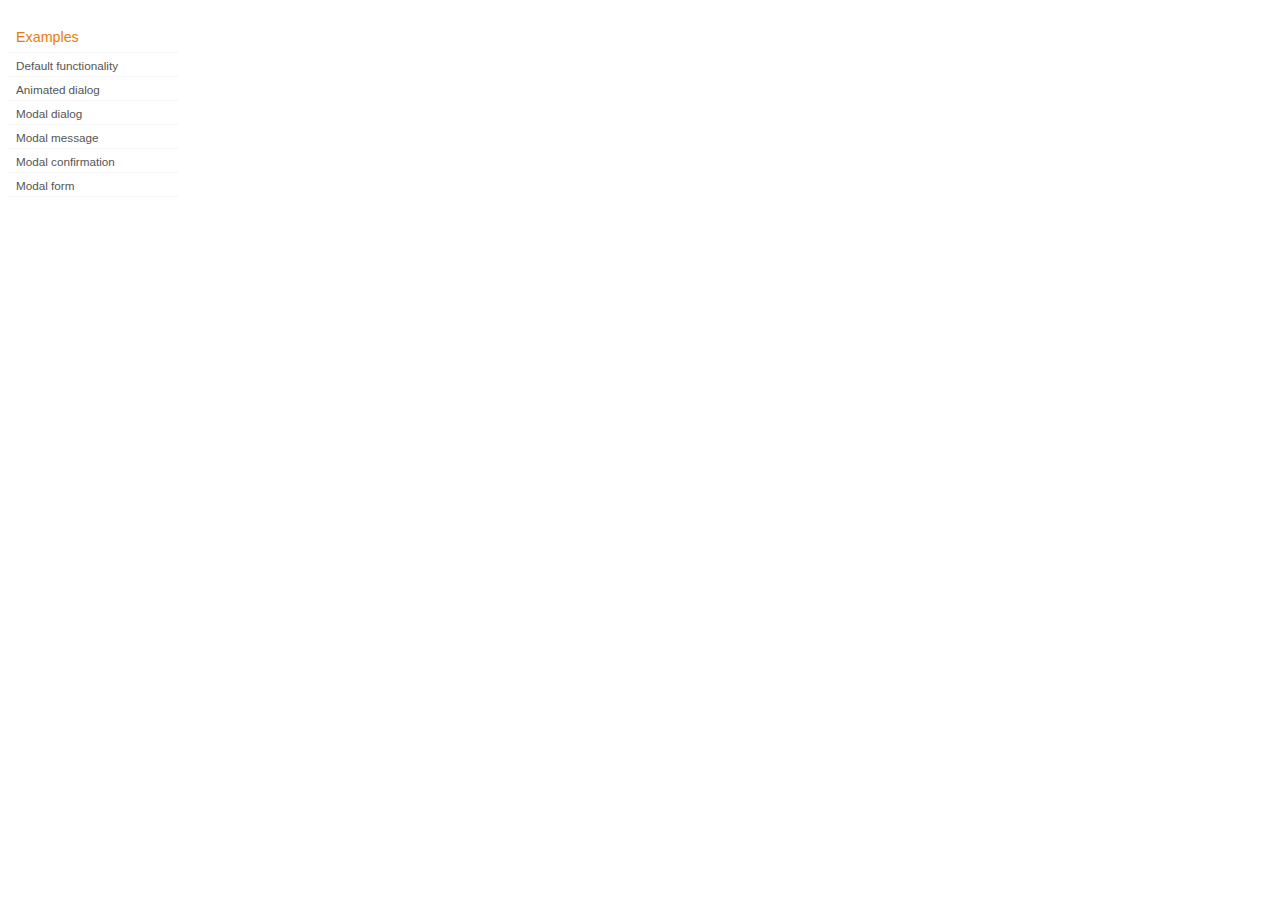
<file: files/jqueryUI/development-bundle/demos/dialog/index.html>
<!DOCTYPE html>
<html lang="en">
<head>
	<meta charset="UTF-8" />
	<title>jQuery UI Dialog Demos</title>
	<link type="text/css" href="../demos.css" rel="stylesheet" />
</head>
<body>

<div class="demos-nav">
	<h4>Examples</h4>
	<ul>
		<li class="demo-config-on"><a href="default.html">Default functionality</a></li>
		<li><a href="animated.html">Animated dialog</a></li>
		<li><a href="modal.html">Modal dialog</a></li>
		<li><a href="modal-message.html">Modal message</a></li>
		<li><a href="modal-confirmation.html">Modal confirmation</a></li>
		<li><a href="modal-form.html">Modal form</a></li>
	</ul>
</div>

</body>
</html>
</file>
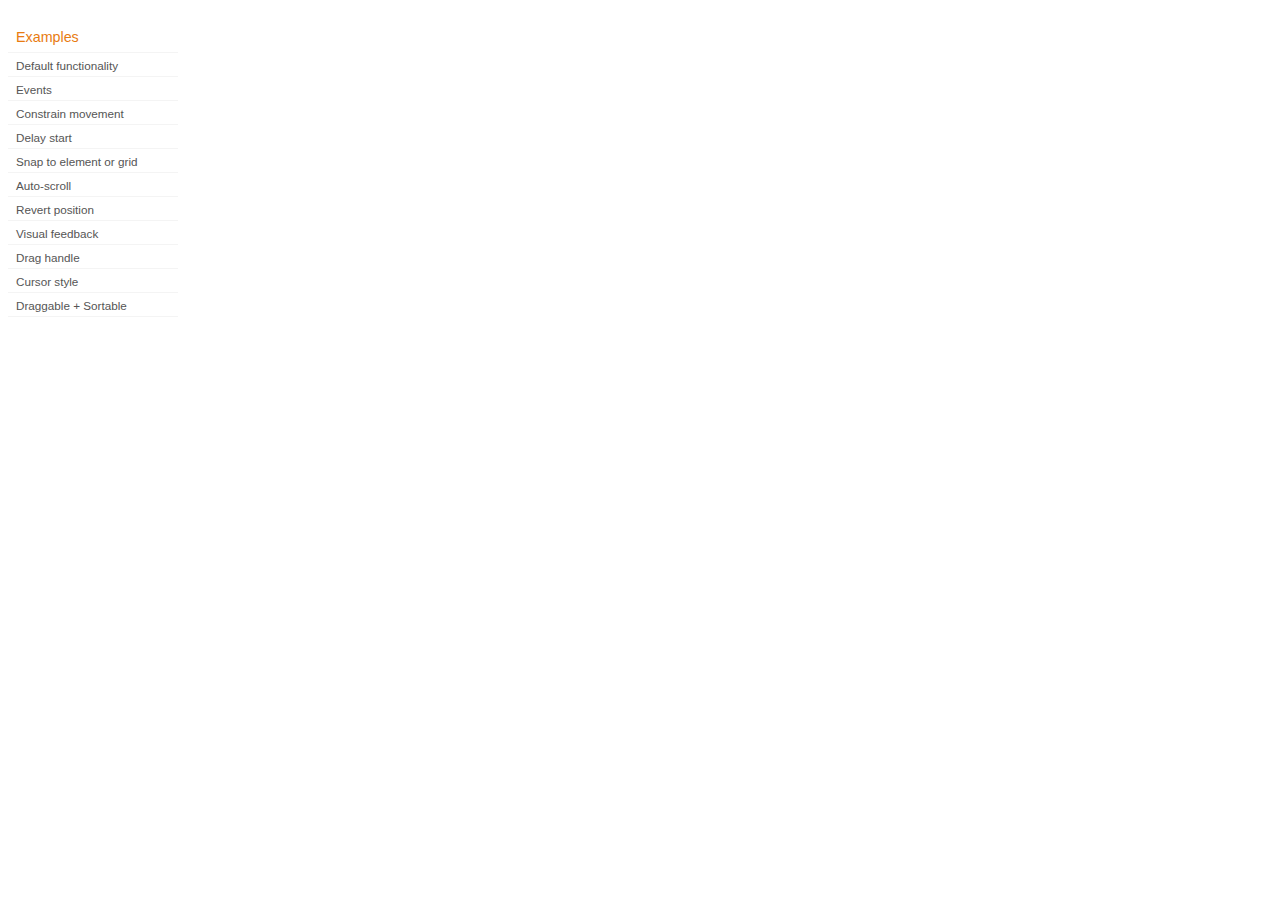
<file: files/jqueryUI/development-bundle/demos/draggable/index.html>
<!DOCTYPE html>
<html lang="en">
<head>
	<meta charset="UTF-8" />
	<title>jQuery UI Draggable Demos</title>
	<link type="text/css" href="../demos.css" rel="stylesheet" />
</head>
<body>

<div class="demos-nav">
	<h4>Examples</h4>
	<ul>
		<li class="demo-config-on"><a href="default.html">Default functionality</a></li>
		<li><a href="events.html">Events</a></li>
		<li><a href="constrain-movement.html">Constrain movement</a></li>
		<li><a href="delay-start.html">Delay start</a></li>
		<li><a href="snap-to.html">Snap to element or&#160;grid</a></li>
		<li><a href="scroll.html">Auto-scroll</a></li>
		<li><a href="revert.html">Revert position</a></li>
		<li><a href="visual-feedback.html">Visual feedback</a></li>
		<li><a href="handle.html">Drag handle</a></li>
		<li><a href="cursor-style.html">Cursor style</a></li>
		<li><a href="sortable.html">Draggable + Sortable</a></li>
	</ul>
</div>

</body>
</html>
</file>
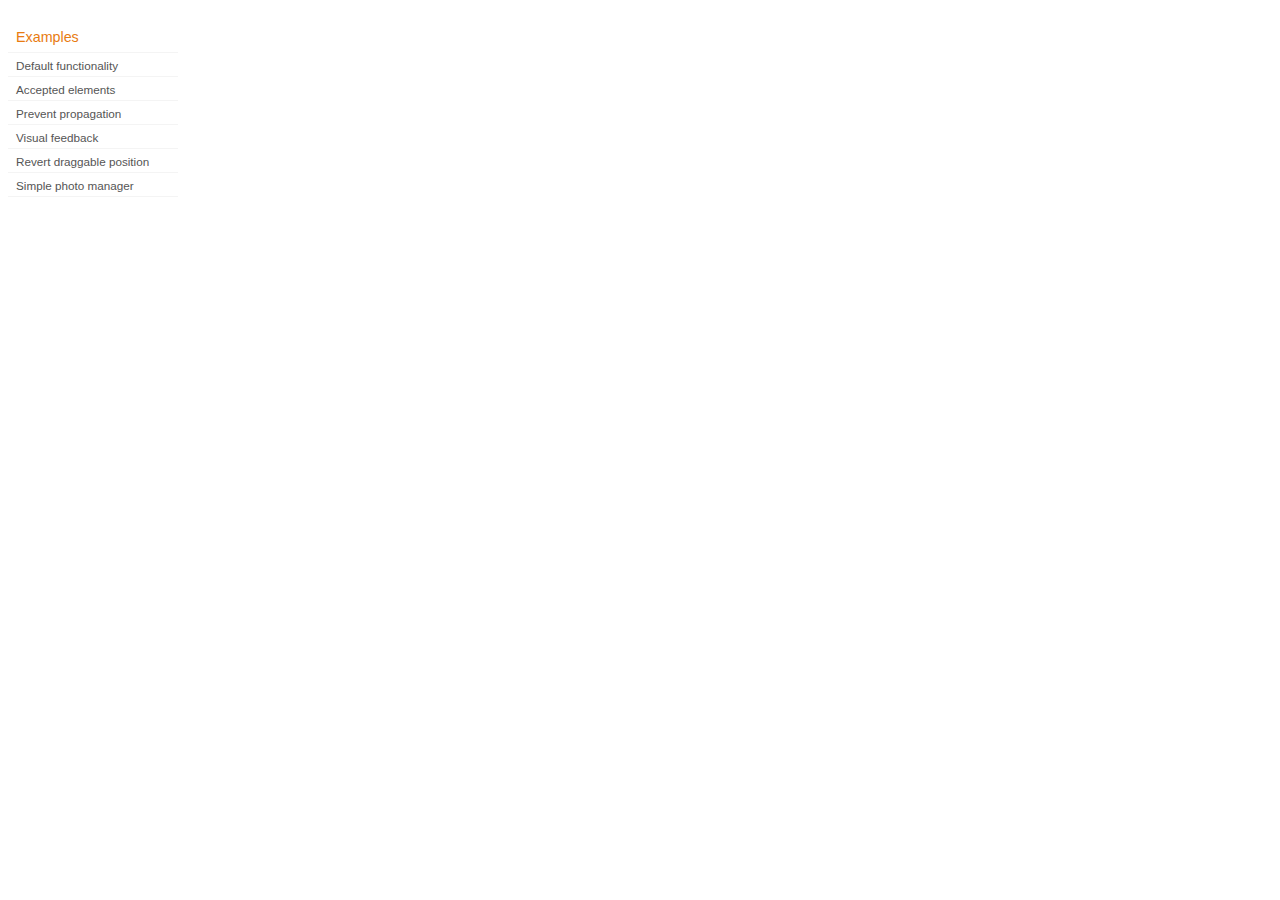
<file: files/jqueryUI/development-bundle/demos/droppable/index.html>
<!DOCTYPE html>
<html lang="en">
<head>
	<meta charset="UTF-8" />
	<title>jQuery UI Droppable Demos</title>
	<link type="text/css" href="../demos.css" rel="stylesheet" />
</head>
<body>

<div class="demos-nav">
	<h4>Examples</h4>
	<ul>
		<li class="demo-config-on"><a href="default.html">Default functionality</a></li>
		<li><a href="accepted-elements.html">Accepted elements</a></li>
		<li><a href="propagation.html">Prevent propagation</a></li>
		<li><a href="visual-feedback.html">Visual feedback</a></li>
		<li><a href="revert.html">Revert draggable position</a></li>
		<li><a href="photo-manager.html">Simple photo manager</a></li>
	</ul>
</div>

</body>
</html>
</file>
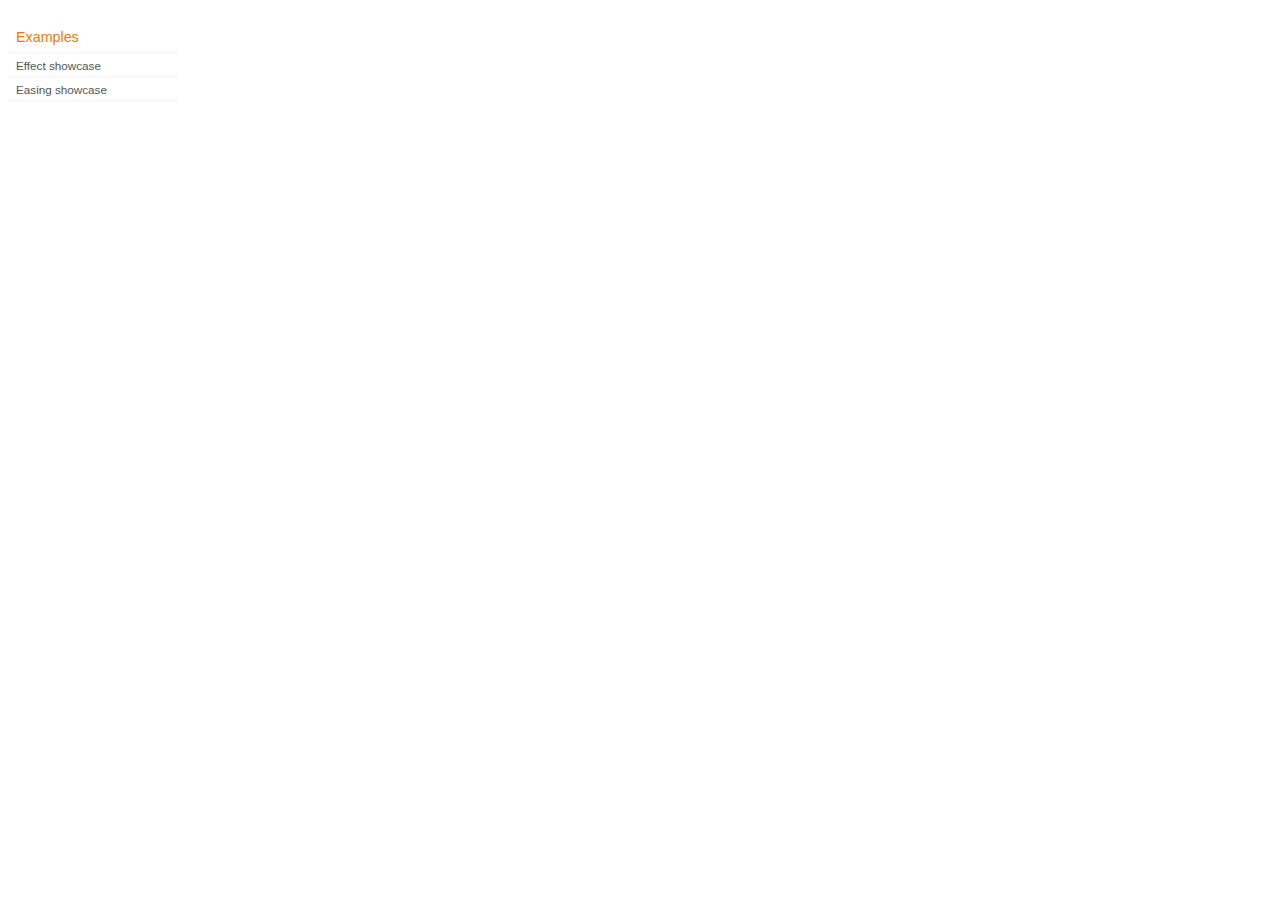
<file: files/jqueryUI/development-bundle/demos/effect/index.html>
<!DOCTYPE html>
<html lang="en">
<head>
	<meta charset="UTF-8" />
	<title>jQuery UI Effect Demos</title>
	<link type="text/css" href="../demos.css" rel="stylesheet" />
</head>
<body>

<div class="demos-nav">
	<h4>Examples</h4>
	<ul>
		<li class="demo-config-on"><a href="default.html">Effect showcase</a></li>
		<li class="demo-config-on"><a href="easing.html">Easing showcase</a></li>
		<!-- WIP
		<li class="demo-config-on"><a href="scale.html">Scale effect</a></li>
		<li class="demo-config-on"><a href="size.html">Size effect</a></li>
		<li class="demo-config-on"><a href="transfer.html">Transfer effect</a></li>
		-->
	</ul>
</div>

</body>
</html>
</file>
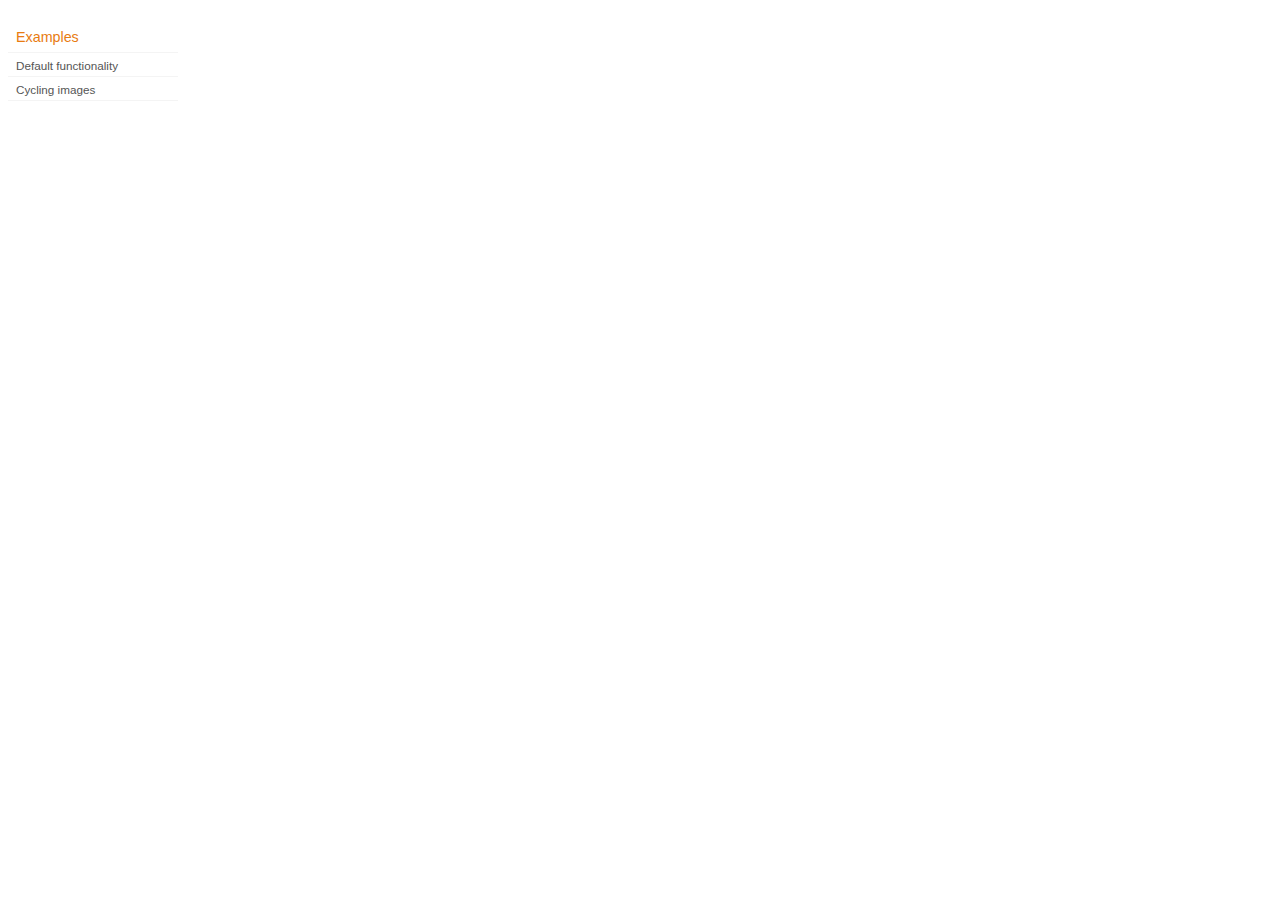
<file: files/jqueryUI/development-bundle/demos/position/index.html>
<!DOCTYPE html>
<html lang="en">
<head>
	<meta charset="UTF-8" />
	<title>jQuery UI Position Demo</title>
	<link type="text/css" href="../demos.css" rel="stylesheet" />
</head>
<body>

<div class="demos-nav">
	<h4>Examples</h4>
	<ul>
		<li class="demo-config-on"><a href="default.html">Default functionality</a></li>
		<li><a href="cycler.html">Cycling images</a></li>
	</ul>
</div>

</body>
</html>
</file>
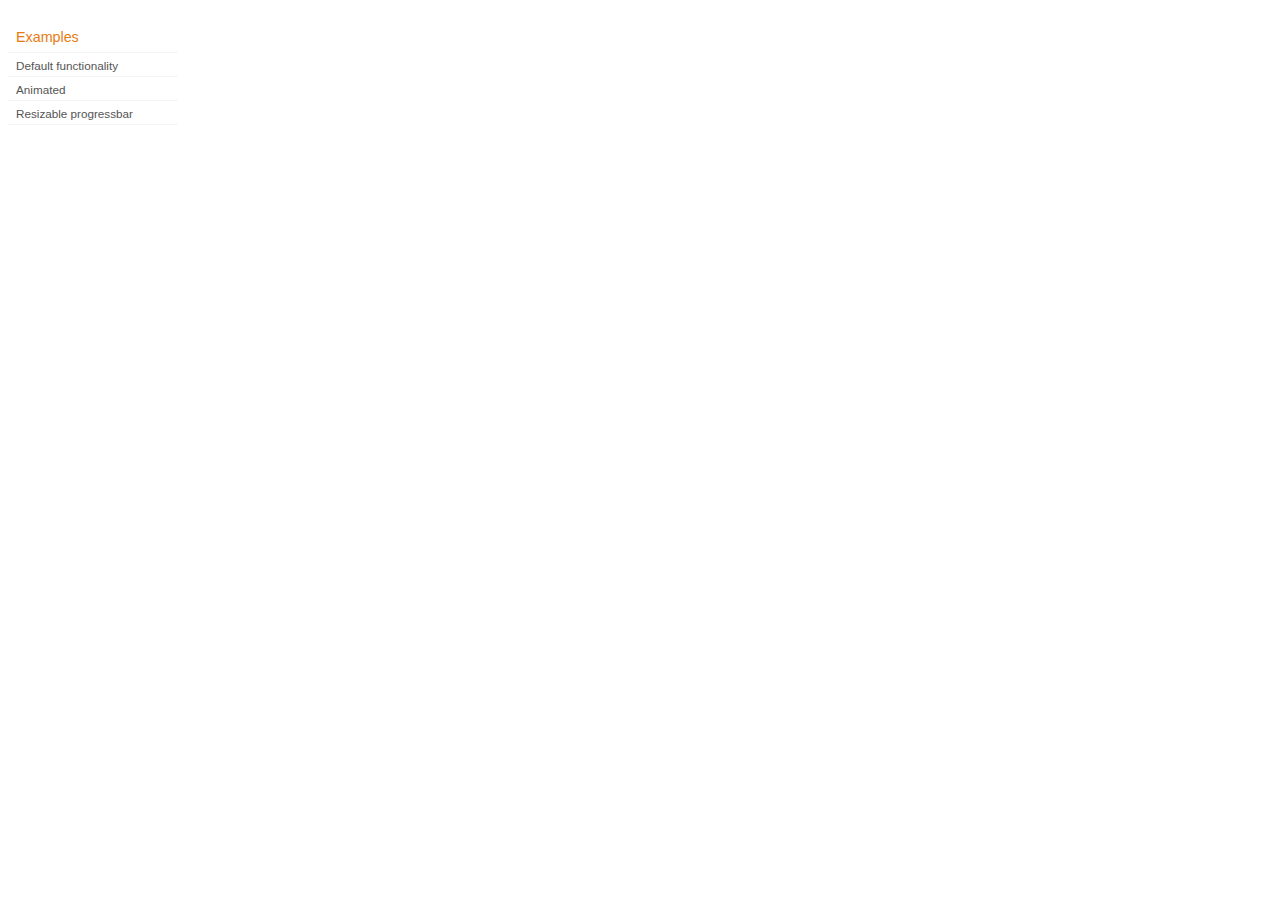
<file: files/jqueryUI/development-bundle/demos/progressbar/index.html>
<!DOCTYPE html>
<html lang="en">
<head>
	<meta charset="UTF-8" />
	<title>jQuery UI Progressbar Demos</title>
	<link type="text/css" href="../demos.css" rel="stylesheet" />
</head>
<body>

<div class="demos-nav">
	<h4>Examples</h4>
	<ul>
		<li class="demo-config-on"><a href="default.html">Default functionality</a></li>
		<li><a href="animated.html">Animated</a></li>
		<li><a href="resize.html">Resizable progressbar</a></li>
	</ul>
</div>

</body>
</html>
</file>
<file: files/jqueryUI/development-bundle/demos/demos.css>
body {
	font-size: 62.5%;
}

table {
	font-size: 1em;
}

/* Site
   -------------------------------- */

body {
	font-family: "Trebuchet MS", "Helvetica", "Arial",  "Verdana", "sans-serif";
}

/* Layout
   -------------------------------- */

.layout-grid {
	width: 960px;
}

.layout-grid td {
	vertical-align: top;
}

.layout-grid td.left-nav {
	width: 140px;
}

.layout-grid td.normal {
	border-left: 1px solid #eee;
	padding: 20px 24px;
	font-family: "Trebuchet MS", "Helvetica", "Arial",  "Verdana", "sans-serif";
}

.layout-grid td.demos {
	background: url('/images/demos_bg.jpg') no-repeat;
	height: 337px;
	overflow: hidden;
}

/* Normal
   -------------------------------- */

.normal h3,
.normal h4 {
	margin: 0;
	font-weight: normal;
}

.normal h3 {
	padding: 0 0 9px;
	font-size: 1.8em;
}

.normal h4 {
	padding-bottom: 21px;
	border-bottom: 1px dashed #999;
	font-size: 1.2em;
	font-weight: bold;
}

.normal p {
	font-size: 1.2em;
}

/* Demos */

.demos-nav, .demos-nav dt, .demos-nav dd, .demos-nav ul, .demos-nav li {
	margin: 0;
	padding: 0
}

.demos-nav {
	float: left;
	width: 170px;
	font-size: 1.3em;
}

.demos-nav dt,
.demos-nav h4 {
	margin: 0;
	padding: 0;
	font: normal 1.1em "Trebuchet MS", "Helvetica", "Arial",  "Verdana", "sans-serif";
	color: #e87b10;
}

.demos-nav dt,
.demos-nav h4 {
	margin-top: 1.5em;
	margin-bottom: 0;
	padding-left: 8px;
	padding-bottom:5px;
	line-height: 1.2em;
	border-bottom: 1px solid #F4F4F4;
}

.demos-nav dd a,
.demos-nav li a {
	border-bottom: 1px solid #F4F4F4;
	display:block;
	padding: 4px 3px 4px 8px;
	font-size: 90%;
	text-decoration: none;
	color: #555 ;
	margin:2px 0;
	height:13px;
}

.demos-nav dd a:hover,
.demos-nav dd a:focus,
.demos-nav dd a:hover,
.demos-nav dd a:focus {
	background: #f3f3f3;
	color:#000;
	-moz-border-radius: 5px; -webkit-border-radius: 5px;
}
 .demos-nav dd a.selected {
	background: #555;
	color:#ffffff;
	-moz-border-radius: 5px; -webkit-border-radius: 5px;
}


/* new styles for demo pages, added by Filament 12.29.08
eventually we should convert the font sizes to ems -- using px for now to minimize style conflicts
*/

.normal h3.demo-header { font-size:32px; padding:0 0 5px; border-bottom:1px solid #eee; text-transform: capitalize; }
.normal h4.demo-subheader { font-size:10px; text-transform: uppercase; color:#999; padding:8px 0 3px; border:0; margin:0; }
.normal a:link,
.normal a:visited { color:#1b75bb; text-decoration:none; }
.normal a:hover,
.normal a:active { color:#0b559b; }

#demo-config { padding:20px 0 0; }

#demo-frame { float:left; width:540px; height:380px; border:1px solid #ddd; overflow: auto; position: relative; }
#demo-frame h3, #demo-frame h4 { padding: 0; font-weight: bold; font-size: 1em; }

#demo-config-menu { float:right; width:180px;  }
#demo-config-menu h4 { font-size:13px; color:#666; font-weight:normal; border:0; padding-left:18px; }

#demo-config-menu ul { list-style: none; padding: 0; margin: 0; }

#demo-config-menu li { font-size:12px; padding:0 0 0 10px; margin:3px 0; zoom: 1; }

#demo-config-menu li a:link,
#demo-config-menu li a:visited { display:block; padding:1px 8px 4px; border-bottom:1px dotted #b3b3b3; }
* html #demo-config-menu li a:link,
* html #demo-config-menu li a:visited { padding:1px 8px 2px; }
#demo-config-menu li a:hover,
#demo-config-menu li a:active { background-color:#f6f6f6; }

#demo-config-menu li.demo-config-on { background: url(images/demo-config-on-tile.gif) repeat-x left center; }

#demo-config-menu li.demo-config-on a:link,
#demo-config-menu li.demo-config-on a:visited,
#demo-config-menu li.demo-config-on a:hover,
#demo-config-menu li.demo-config-on a:active { background: url(images/demo-config-on.gif) no-repeat left; padding-left:18px; color:#fff; border:0; margin-left:-10px; margin-top: 0px; margin-bottom: 0px; }

#demo-source, #demo-notes {
	clear: both;
	padding: 20px 0 0;
	font-size: 1.3em;
}

#demo-notes { width:520px; color:#333; font-size: 1em; }
#demo-notes p code, .demo-description p code { padding: 0; font-weight: bold; }
#demo-source pre, #demo-source code { padding: 0; }
code, pre { padding:8px 0 8px 20px ; font-size: 1.2em; line-height:130%;  }

#demo-source a:link,
#demo-source a:visited,
#demo-source a:hover,
#demo-source a:active { font-size:12px; padding-left:13px; background-position: left center; background-repeat: no-repeat; }

#demo-source a.source-open:link,
#demo-source a.source-open:visited,
#demo-source a.source-open:hover,
#demo-source a.source-open:active { background-image: url(images/demo-spindown-open.gif); }

#demo-source a.source-closed:link,
#demo-source a.source-closed:visited,
#demo-source a.source-closed:hover,
#demo-source a.source-closed:active { background-image: url(images/demo-spindown-closed.gif); }

div.demo {
	padding:12px;
	font-family: "Trebuchet MS", "Arial", "Helvetica", "Verdana", "sans-serif";
}

div.demo h3.docs { clear:left; font-size:12px; font-weight:normal; padding:0 0 1em; margin:0; }

div.demo-description {
	clear:both;
	padding:12px;
	font-family: "Trebuchet MS", "Arial", "Helvetica", "Verdana", "sans-serif";
	font-size: 1.3em;
	line-height: 1.4em;
}

.ui-draggable, .ui-droppable {
	background-position: top left;
}

.left-nav .demos-nav {
	padding-right: 10px;
}

#demo-link { font-size:11px;  padding-top: 6px; clear: both; overflow: hidden; }
#demo-link a span.ui-icon { float:left; margin-right:3px; }

/* Component containers
----------------------------------*/
#widget-docs .ui-widget { font-family: Trebuchet MS,Verdana,Arial,sans-serif; font-size: 1em; }
#widget-docs .ui-widget input, #widget-docs .ui-widget select, #widget-docs .ui-widget textarea, #widget-docs .ui-widget button { font-family: Trebuchet MS,Verdana,Arial,sans-serif; font-size: 1em; }
#widget-docs .ui-widget-header { border: 1px solid #ffffff; background: #464646 url(images/464646_40x100_textures_01_flat_100.png) 50% 50% repeat-x; color: #ffffff; font-weight: bold; }
#widget-docs .ui-widget-header a { color: #ffffff; }
#widget-docs .ui-widget-content { border: 1px solid #ffffff; background: #ffffff url(images/ffffff_40x100_textures_01_flat_75.png) 50% 50% repeat-x; color: #222222; }
#widget-docs .ui-widget-content a { color: #222222; }

/* Interaction states
----------------------------------*/
#widget-docs .ui-state-default, #widget-docs .ui-widget-content #widget-docs .ui-state-default { border: 1px solid #666666; background: #555555 url(images/555555_40x100_textures_03_highlight_soft_75.png) 50% 50% repeat-x; font-weight: normal; color: #ffffff; outline: none; }
#widget-docs .ui-state-default a { color: #ffffff; text-decoration: none; outline: none; }
#widget-docs .ui-state-hover, #widget-docs .ui-widget-content #widget-docs .ui-state-hover, #widget-docs .ui-state-focus, #widget-docs .ui-widget-content #widget-docs .ui-state-focus { border: 1px solid #666666; background: #444444 url(images/444444_40x100_textures_03_highlight_soft_60.png) 50% 50% repeat-x; font-weight: normal; color: #ffffff; outline: none; }
#widget-docs .ui-state-hover a { color: #ffffff; text-decoration: none; outline: none; }
#widget-docs .ui-state-active, #widget-docs .ui-widget-content #widget-docs .ui-state-active { border: 1px solid #666666; background: #ffffff url(images/ffffff_40x100_textures_01_flat_65.png) 50% 50% repeat-x; font-weight: normal; color: #F6921E; outline: none; }
#widget-docs .ui-state-active a { color: #F6921E; outline: none; text-decoration: none; }

/* Interaction Cues
----------------------------------*/
#widget-docs .ui-state-highlight, #widget-docs .ui-widget-content #widget-docs .ui-state-highlight {border: 1px solid #fcefa1; background: #fbf9ee url(images/fbf9ee_40x100_textures_02_glass_55.png) 50% 50% repeat-x; color: #363636; }
#widget-docs .ui-state-error, #widget-docs .ui-widget-content #widget-docs .ui-state-error {border: 1px solid #cd0a0a; background: #fef1ec url(images/fef1ec_40x100_textures_05_inset_soft_95.png) 50% bottom repeat-x; color: #cd0a0a; }
#widget-docs .ui-state-error-text, #widget-docs .ui-widget-content #widget-docs .ui-state-error-text { color: #cd0a0a; }
#widget-docs .ui-state-disabled, #widget-docs .ui-widget-content #widget-docs .ui-state-disabled { opacity: .35; filter:Alpha(Opacity=35); background-image: none; }
#widget-docs .ui-priority-primary, #widget-docs .ui-widget-content #widget-docs .ui-priority-primary { font-weight: bold; }
#widget-docs .ui-priority-secondary, #widget-docs .ui-widget-content #widget-docs .ui-priority-secondary { opacity: .7; filter:Alpha(Opacity=70); font-weight: normal; }

/* Icons
----------------------------------*/

/* states and images */
#demo-frame-wrapper .ui-icon, #widget-docs .ui-icon { width: 16px; height: 16px; background-image: url(images/222222_256x240_icons_icons.png); }
#widget-docs .ui-widget-content .ui-icon {background-image: url(images/222222_256x240_icons_icons.png); }
#widget-docs .ui-widget-header .ui-icon {background-image: url(images/222222_256x240_icons_icons.png); }
#widget-docs .ui-state-default .ui-icon { background-image: url(images/888888_256x240_icons_icons.png); }
#widget-docs .ui-state-hover .ui-icon, #widget-docs .ui-state-focus .ui-icon {background-image: url(images/454545_256x240_icons_icons.png); }
#widget-docs .ui-state-active .ui-icon {background-image: url(images/454545_256x240_icons_icons.png); }
#widget-docs .ui-state-highlight .ui-icon {background-image: url(images/2e83ff_256x240_icons_icons.png); }
#widget-docs .ui-state-error .ui-icon, #widget-docs .ui-state-error-text .ui-icon {background-image: url(images/cd0a0a_256x240_icons_icons.png); }


/* Misc visuals
----------------------------------*/

/* Corner radius */
#widget-docs .ui-corner-tl { -moz-border-radius-topleft: 4px; -webkit-border-top-left-radius: 4px; }
#widget-docs .ui-corner-tr { -moz-border-radius-topright: 4px; -webkit-border-top-right-radius: 4px; }
#widget-docs .ui-corner-bl { -moz-border-radius-bottomleft: 4px; -webkit-border-bottom-left-radius: 4px; }
#widget-docs .ui-corner-br { -moz-border-radius-bottomright: 4px; -webkit-border-bottom-right-radius: 4px; }
#widget-docs .ui-corner-top { -moz-border-radius-topleft: 4px; -webkit-border-top-left-radius: 4px; -moz-border-radius-topright: 4px; -webkit-border-top-right-radius: 4px; }
#widget-docs .ui-corner-bottom { -moz-border-radius-bottomleft: 4px; -webkit-border-bottom-left-radius: 4px; -moz-border-radius-bottomright: 4px; -webkit-border-bottom-right-radius: 4px; }
#widget-docs .ui-corner-right {  -moz-border-radius-topright: 4px; -webkit-border-top-right-radius: 4px; -moz-border-radius-bottomright: 4px; -webkit-border-bottom-right-radius: 4px; }
#widget-docs .ui-corner-left { -moz-border-radius-topleft: 4px; -webkit-border-top-left-radius: 4px; -moz-border-radius-bottomleft: 4px; -webkit-border-bottom-left-radius: 4px; }
#widget-docs .ui-corner-all { -moz-border-radius: 4px; -webkit-border-radius: 4px; }

/* Overlays */
#widget-docs .ui-widget-overlay { background: #aaaaaa url(images/aaaaaa_40x100_textures_01_flat_0.png) 50% 50% repeat-x; opacity: .30;filter:Alpha(Opacity=30); }
#widget-docs .ui-widget-shadow { margin: -8px 0 0 -8px; padding: 8px; background: #aaaaaa url(images/aaaaaa_40x100_textures_01_flat_0.png) 50% 50% repeat-x; opacity: .30;filter:Alpha(Opacity=30); -moz-border-radius: 8px; -webkit-border-radius: 8px; }

/*
----------------------------------*/

#widget-docs { margin:20px 0 0; border: none; }

#widget-docs h2, #widget-docs h3, #widget-docs h4, #widget-docs p, #widget-docs ul, #widget-docs code { margin:0; padding:0; }
#widget-docs code { display:block; color:#444; font-size:.9em; margin:0 0 1em; }
#widget-docs code strong { color:#000; }
#widget-docs p { margin:0 3em 1.2em 0; }
#widget-docs p.intro { font-size:13px; color:#666; line-height:1.3; }
#widget-docs ul { list-style-type: none; }

#widget-docs h2 { font-size:16px; margin:1.2em 0 .5em; }
#widget-docs h3 { font-size:14px; color:#e6820E; margin:1.5em 0 .5em; }
.normal #widget-docs h4 { font-size:12px; color:#000; border:0; margin:0 0 .5em; }

#docs-overview-main { width:400px; }
#docs-overview-sidebar { float:right; width:200px; }
#docs-overview-sidebar a span { color:#666; }
#widget-docs #docs-overview-main p { margin-right:0; }
#widget-docs #docs-overview-sidebar h4 { padding-left:0; }

.docs-list-header { float:left; width:100%; margin:10px 0 0; border-bottom:1px solid #eee; }
#widget-docs .docs-list-header h2 { float:left; margin:0; }
#widget-docs .docs-list-header p { float:right; margin:5px 0; font-size:11px; }

.docs-list { float:left; width:100%; padding:0 0 10px; }
.docs-list .param-header { float:left; clear:left; width:100%; padding:8px 0; border-top:1px solid #eee; }
#widget-docs .param-header h3, #widget-docs .param-header p { margin:0; float:left; }
#widget-docs .param-header h3 { width:50%; }
#widget-docs .param-header h3 span { background: url(images/demo-spindown-closed.gif) no-repeat left; padding-left:13px; }
#widget-docs .param-open .param-header h3 span { background: url(images/demo-spindown-open.gif) no-repeat left; }
#widget-docs .param-header p { width:24%; }
#widget-docs .param-header p.param-type span { background: url(images/icon-docs-info.gif) no-repeat left; cursor:pointer; border-bottom:1px dashed #ccc; padding-left:15px; }

.param-details { padding-left:13px; }
.param-args { margin:0 0 1.5em; border-top:1px dotted #ccc;}
.param-args td { padding:3px 30px 3px 5px; border-bottom:1px dotted #ccc;  }


/* overrides for ui-tab styles */
#widget-docs ul.ui-tabs-nav { padding:0 0 0 8px; }
#widget-docs .ui-tabs-nav li { margin:5px 5px 0 0; }

#widget-docs .ui-tabs-nav li a:link,
#widget-docs .ui-tabs-nav li a:visited,
#widget-docs .ui-tabs-nav li a:hover,
#widget-docs .ui-tabs-nav li a:active { font-size:14px; padding:4px 1.2em 3px; color:#fff; }

#widget-docs .ui-tabs-nav li.ui-tabs-selected a:link,
#widget-docs .ui-tabs-nav li.ui-tabs-selected a:visited,
#widget-docs .ui-tabs-nav li.ui-tabs-selected a:hover,
#widget-docs .ui-tabs-nav li.ui-tabs-selected a:active { color:#e6820E; }

#widget-docs .ui-tabs-panel { padding:20px 9px; font-size:12px; line-height:1.4; color:#000; }

#widget-docs .ui-widget-content a:link,
#widget-docs .ui-widget-content a:visited { color:#1b75bb; text-decoration:none; }
#widget-docs .ui-widget-content a:hover,
#widget-docs .ui-widget-content a:active { color:#0b559b; }
</file>
